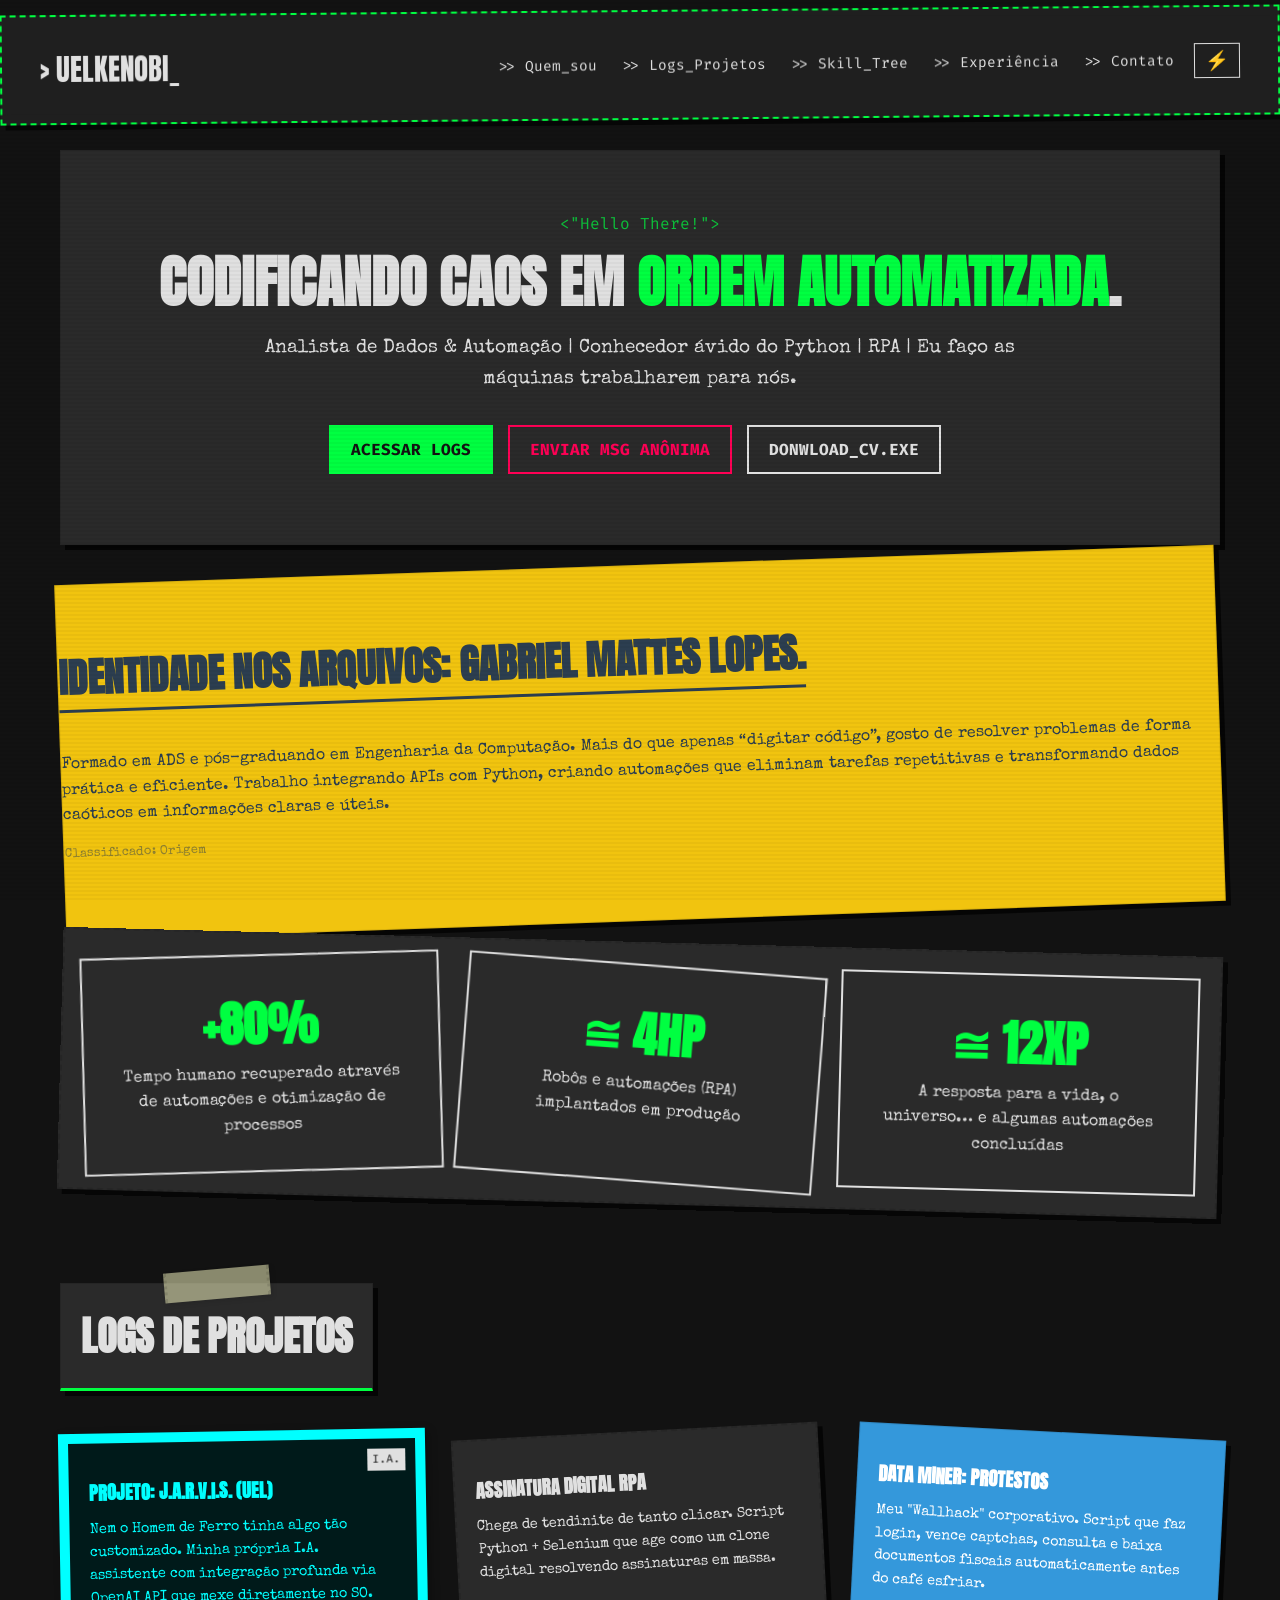
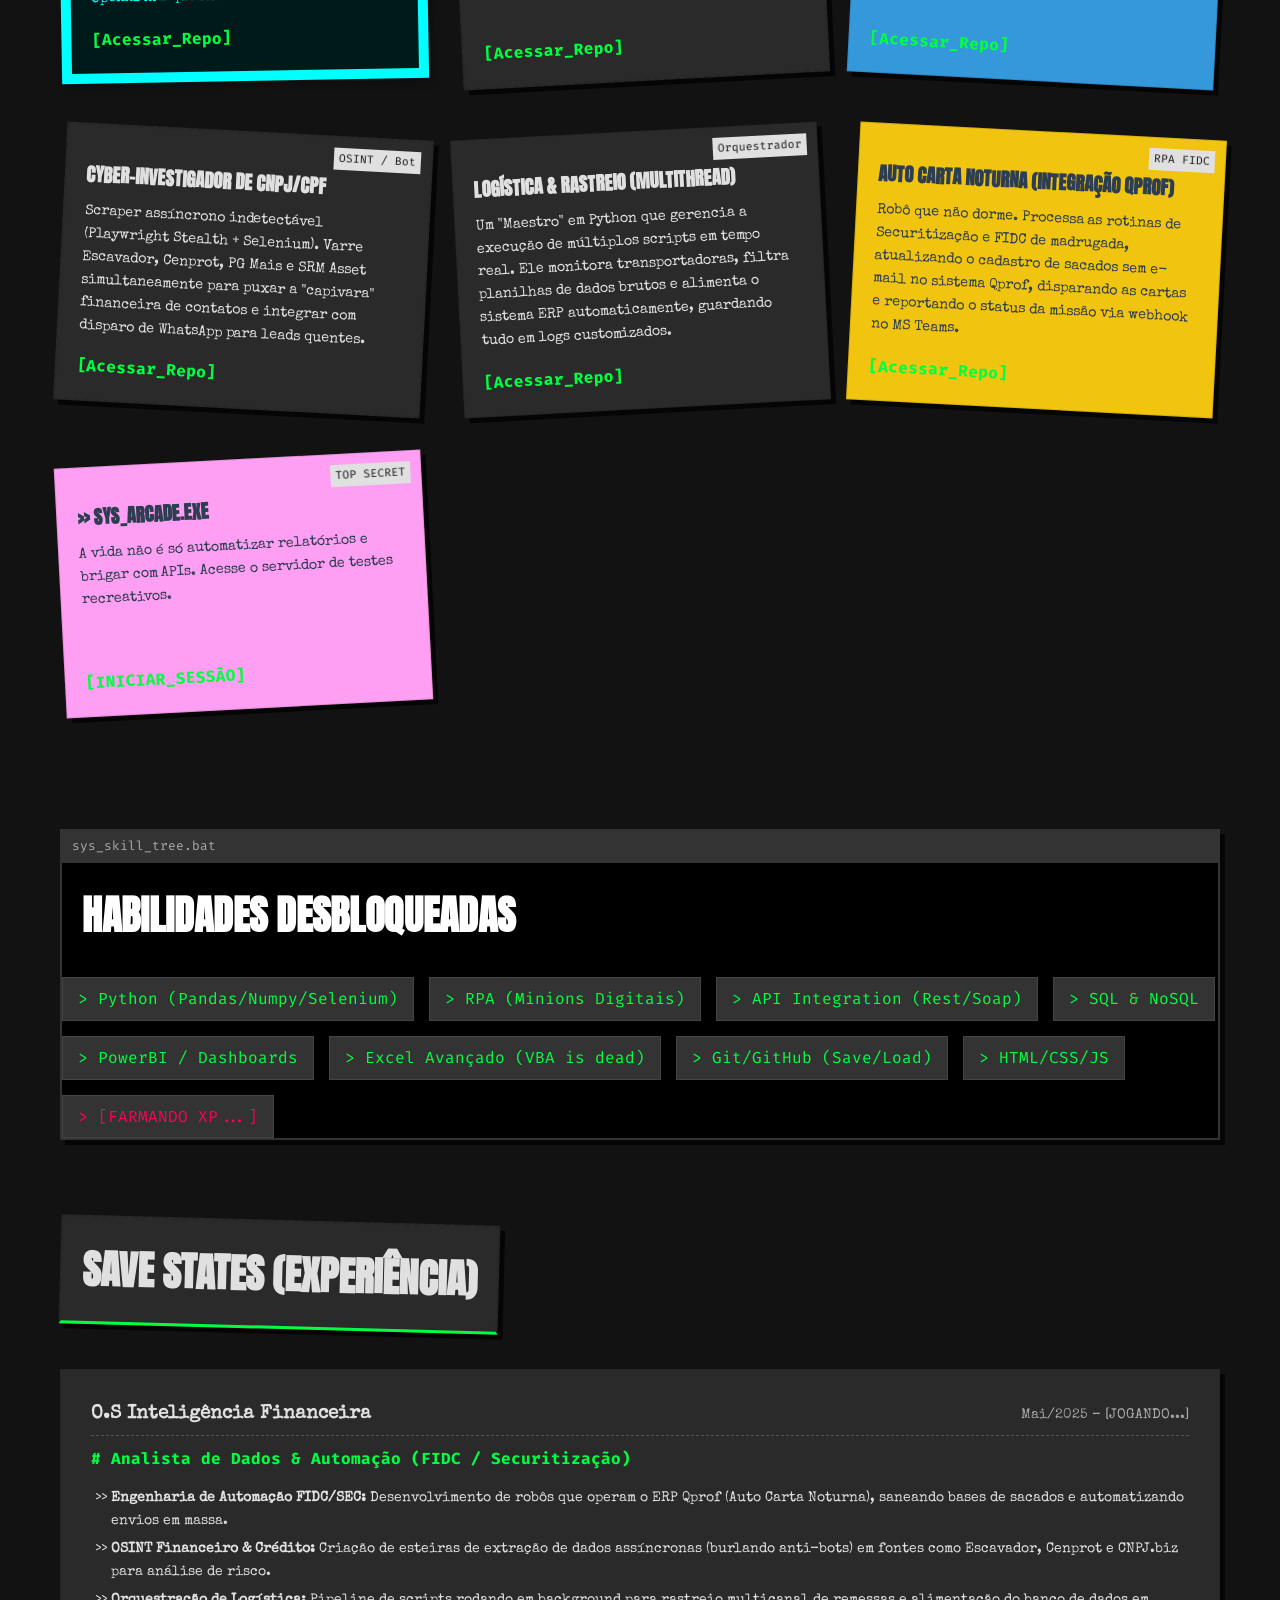
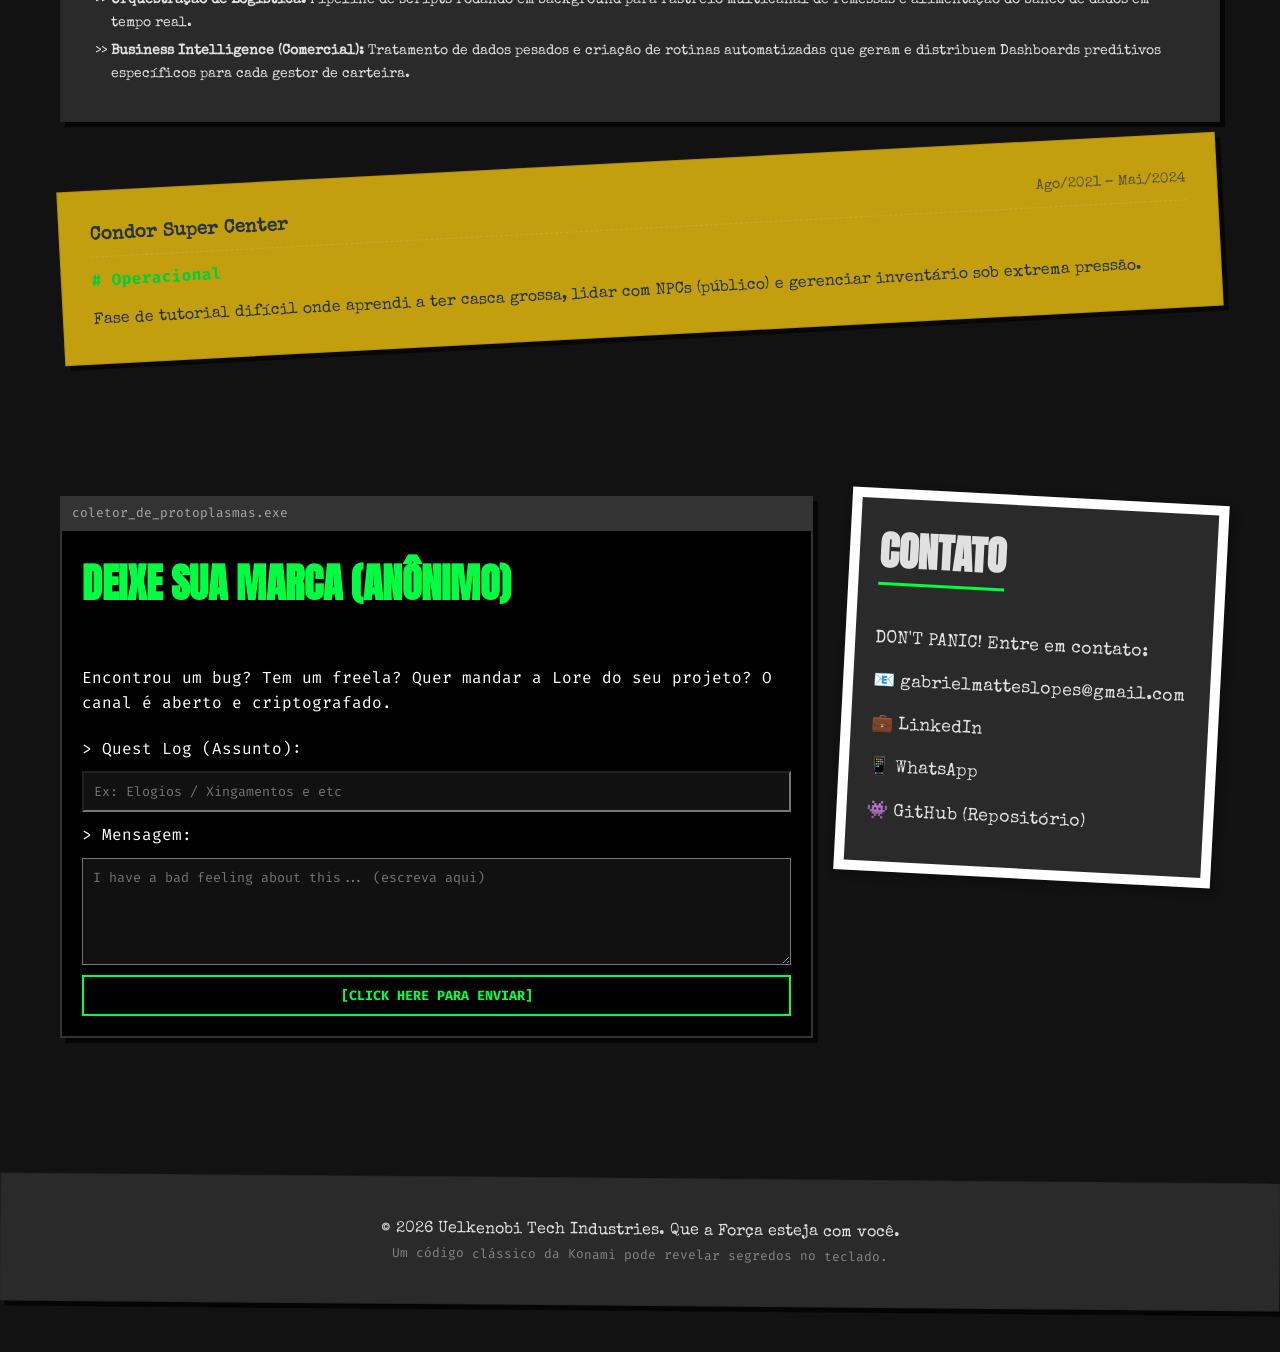
<file: index.html>
<!DOCTYPE html>
<html lang="pt-br">
<head>
    <meta charset="utf-8">
    <meta name="viewport" content="width=device-width, initial-scale=1.0">
    <title>Gabriel 'Uelkenobi' Lopes · [SISTEMA DE ARQUIVOS]</title>
    <meta name="description" content="RPA | Python | Data | Automação Nerd e Soluções Caóticas Eficientes">
    
    <link rel="preconnect" href="https://fonts.googleapis.com">
    <link rel="preconnect" href="https://fonts.gstatic.com" crossorigin>
    <link href="https://fonts.googleapis.com/css2?family=Anton&family=Fira+Code:wght@400;600&family=Special+Elite&display=swap" rel="stylesheet">
    
    <link rel="stylesheet" href="style.css">
</head>
<body class="noise-bg">

    <div class="scanlines"></div>

    <header class="header collage-item">
        <div class="container header-content">
            <a href="#top" class="logo glitch" data-text="> uelkenobi_">> uelkenobi_</a>
            <nav class="nav">
                <a href="#sobre" class="nav-link">>> Quem_sou</a>
                <a href="#projetos" class="nav-link">>> Logs_Projetos</a>
                <a href="#skills" class="nav-link">>> Skill_Tree</a>
                <a href="#experiencia" class="nav-link">>> Experiência</a>
                <a href="#contato" class="nav-link">>> Contato</a>
                <button id="theme-toggle" class="theme-btn" aria-label="Mudar Modo">⚡</button>
            </nav>
        </div>
    </header>

    <main id="top" class="main-grid container">

        <section class="hero collage-item torn-paper">
            <div class="hero-content">
                <p class="terminal-text"> &lt;"Hello There!"&gt; </p>
                <h1 class="main-title">Codificando Caos em <span class="highlight">Ordem Automatizada</span>.</h1>
                <p class="hero-subtitle"> Analista de Dados & Automação | Conhecedor ávido do Python | RPA | Eu faço as máquinas trabalharem para nós.</p>
                <div class="hero-buttons">
                    <a href="#projetos" class="btn btn-primary">Acessar Logs</a>
                    <a href="#anonimo" class="btn btn-secondary">Enviar Msg Anônima</a>
                    <a href="cv_gabriel_mattes_lopes.pdf" download class="btn btn-outline">Donwload_CV.exe</a>
                </div>
            </div>
        </section>

        <section id="sobre" class="section collage-item post-it">
            <h2 class="section-title">Identidade nos arquivos: Gabriel Mattes Lopes.</h2>
            <div class="text-card">
                <p>
                    Formado em ADS e pós-graduando em Engenharia da Computação. Mais do que apenas “digitar código”, gosto de resolver problemas de forma prática e eficiente. Trabalho integrando APIs com Python, criando automações que eliminam tarefas repetitivas e transformando dados caóticos em informações claras e úteis.
                </p>
                <p class="faint-text">Classificado: Origem</p>
            </div>
        </section>

        <section class="stats collage-item newspaper-snippet">
            <div class="stats-grid">
               <div class="stat-card tilt-left">
                    <h2>+80%</h2>
                    <p>Tempo humano recuperado através de automações e otimização de processos</p>
                </div>

                <div class="stat-card tilt-right">
                    <h2>≅ 4HP</h2>
                    <p>Robôs e automações (RPA) implantados em produção</p>
                </div>

                <div class="stat-card">
                    <h2>≅ 12XP</h2>
                    <p>A resposta para a vida, o universo… e algumas automações concluídas</p>
                </div>
            </div>
        </section>

        <section id="projetos" class="section projetos-section">
            <h2 class="section-title collage-item tape-effect">Logs de Projetos</h2>
            <div class="projects-grid">
                
                <div class="project-card collage-item photo-frame jarvis-card">
                    <span class="project-tag">I.A.</span>
                    <h3>Projeto: J.A.R.V.I.S. (uEL)</h3>
                    <p>Nem o Homem de Ferro tinha algo tão customizado. Minha própria I.A. assistente com integração profunda via OpenAI API que mexe diretamente no SO.</p>
                    <a href="https://github.com/Uelkenobi" target="_blank" class="link-btn">[Acessar_Repo]</a>
                </div>

                <div class="project-card collage-item newspaper-snippet tilt-left">
                    <h3>Assinatura Digital RPA</h3>
                    <p>Chega de tendinite de tanto clicar. Script Python + Selenium que age como um clone digital resolvendo assinaturas em massa.</p>
                    <a href="https://github.com/Uelkenobi" target="_blank" class="link-btn">[Acessar_Repo]</a>
                </div>
                
                <div class="project-card collage-item post-it-blue tilt-right">
                    <h3>Data Miner: Protestos</h3>
                    <p>Meu "Wallhack" corporativo. Script que faz login, vence captchas, consulta e baixa documentos fiscais automaticamente antes do café esfriar.</p>
                    <a href="https://github.com/Uelkenobi" target="_blank" class="link-btn">[Acessar_Repo]</a>
                </div>

                <div class="project-card collage-item newspaper-snippet tilt-right">
                    <span class="project-tag">OSINT / Bot</span>
                    <h3>Cyber-Investigador de CNPJ/CPF</h3>
                    <p>Scraper assíncrono indetectável (Playwright Stealth + Selenium). Varre Escavador, Cenprot, PG Mais e SRM Asset simultaneamente para puxar a "capivara" financeira de contatos e integrar com disparo de WhatsApp para leads quentes.</p>
                    <a href="https://github.com/Uelkenobi" target="_blank" class="link-btn">[Acessar_Repo]</a>
                </div>

                <div class="project-card collage-item cut-paper tilt-left">
                    <span class="project-tag">Orquestrador</span>
                    <h3>Logística & Rastreio (Multithread)</h3>
                    <p>Um "Maestro" em Python que gerencia a execução de múltiplos scripts em tempo real. Ele monitora transportadoras, filtra planilhas de dados brutos e alimenta o sistema ERP automaticamente, guardando tudo em logs customizados.</p>
                    <a href="https://github.com/Uelkenobi" target="_blank" class="link-btn">[Acessar_Repo]</a>
                </div>

                <div class="project-card collage-item post-it tilt-right">
                    <span class="project-tag">RPA FIDC</span>
                    <h3>Auto Carta Noturna (Integração Qprof)</h3>
                    <p>Robô que não dorme. Processa as rotinas de Securitização e FIDC de madrugada, atualizando o cadastro de sacados sem e-mail no sistema Qprof, disparando as cartas e reportando o status da missão via webhook no MS Teams.</p>
                    <a href="https://github.com/Uelkenobi" target="_blank" class="link-btn">[Acessar_Repo]</a>
                </div>

                <div class="project-card collage-item post-it tilt-left" style="background-color: #ff9ff3;">
                    <span class="project-tag">TOP SECRET</span>
                    <h3>>> sys_arcade.exe</h3>
                    <p>A vida não é só automatizar relatórios e brigar com APIs. Acesse o servidor de testes recreativos.</p>
                    <a href="arcade.html" class="link-btn">[INICIAR_SESSÃO]</a>
                </div>
            </div>
        </section>

        <section id="skills" class="section collage-item terminal-card">
            <div class="terminal-header">sys_skill_tree.bat</div>
            <h2 class="section-title">Habilidades Desbloqueadas</h2>
            <div class="skills-grid fira-code">
                <div class="skill-tag">> Python (Pandas/Numpy/Selenium)</div>
                <div class="skill-tag">> RPA (Minions Digitais)</div>
                <div class="skill-tag">> API Integration (Rest/Soap)</div>
                <div class="skill-tag">> SQL & NoSQL</div>
                <div class="skill-tag">> PowerBI / Dashboards</div>
                <div class="skill-tag">> Excel Avançado (VBA is dead)</div>
                <div class="skill-tag">> Git/GitHub (Save/Load)</div>
                <div class="skill-tag">> HTML/CSS/JS</div>
                <div class="skill-tag flash">> [FARMANDO XP...]</div>
            </div>
        </section>

        <section id="experiencia" class="section">
            <h2 class="section-title collage-item newspaper-snippet">Save States (Experiência)</h2>
            
            <div class="exp-item collage-item cut-paper">
                <div class="exp-header special-elite">
                    <h3>O.S Inteligência Financeira</h3>
                    <span class="exp-date">Mai/2025 – [JOGANDO...]</span>
                </div>
                <p class="exp-role fira-code"># Analista de Dados & Automação (FIDC / Securitização)</p>
                <ul class="special-elite">
                    <li><strong>Engenharia de Automação FIDC/SEC:</strong> Desenvolvimento de robôs que operam o ERP Qprof (Auto Carta Noturna), saneando bases de sacados e automatizando envios em massa.</li>
                    <li><strong>OSINT Financeiro & Crédito:</strong> Criação de esteiras de extração de dados assíncronas (burlando anti-bots) em fontes como Escavador, Cenprot e CNPJ.biz para análise de risco.</li>
                    <li><strong>Orquestração de Logística:</strong> Pipeline de scripts rodando em background para rastreio multicanal de remessas e alimentação do banco de dados em tempo real.</li>
                    <li><strong>Business Intelligence (Comercial):</strong> Tratamento de dados pesados e criação de rotinas automatizadas que geram e distribuem Dashboards preditivos específicos para cada gestor de carteira.</li>
                </ul>
            </div>

            <div class="exp-item collage-item post-it tilt-left" style="opacity: 0.8;">
                <div class="exp-header special-elite">
                    <h3>Condor Super Center</h3>
                    <span class="exp-date">Ago/2021 – Mai/2024</span>
                </div>
                <p class="exp-role fira-code"># Operacional</p>
                <p class="special-elite">Fase de tutorial difícil onde aprendi a ter casca grossa, lidar com NPCs (público) e gerenciar inventário sob extrema pressão.</p>
            </div>
        </section>

        <div class="contact-grid section" id="contato">
            
            <section id="anonimo" class="collage-item terminal-card message-system">
                <div class="terminal-header">coletor_de_protoplasmas.exe</div>
                <h2 class="section-title special-elite highlight">Deixe sua Marca (Anônimo)</h2>
                <p class="fira-code">Encontrou um bug? Tem um freela? Quer mandar a Lore do seu projeto? O canal é aberto e criptografado.</p>
                
                <form action="https://formspree.io/f/xzdovkpv" method="POST" class="anon-form fira-code">
                    <label for="msg_subject">> Quest Log (Assunto):</label>
                    <input type="text" name="subject" placeholder="Ex: Elogios / Xingamentos e etc" required>
                    
                    <label for="message">> Mensagem:</label>
                    <textarea name="message" rows="5" placeholder="I have a bad feeling about this... (escreva aqui)" required></textarea>
                    
                    <button type="submit" class="btn-terminal">[click HERE PARA ENVIAR]</button>
                </form>
            </section>

            <section class="collage-item photo-frame contact-normal tilt-right">
                <h2 class="section-title special-elite">Contato</h2>
                <div class="contact-links special-elite">
                    <p>DON'T PANIC! Entre em contato:</p>
                    <p>📧 <a href="mailto:gabrielmatteslopes@gmail.com">gabrielmatteslopes@gmail.com</a></p>
                    <p>💼 <a href="https://www.linkedin.com/in/gabriel-mattes-lopes-9ba547205" target="_blank">LinkedIn</a></p>
                    <p>📱 <a href="https://wa.me/5541984639788" target="_blank">WhatsApp</a></p>
                    <p>👾 <a href="https://github.com/Uelkenobi" target="_blank">GitHub (Repositório)</a></p>
                </div>
            </section>
        </div>

    </main>

    <footer class="footer collage-item torn-paper">
        <p class="special-elite">© <span id="year"></span> Uelkenobi Tech Industries. Que a Força esteja com você.</p>
        <p class="fira-code faint-text">Um código clássico da Konami pode revelar segredos no teclado.</p>
    </footer>

    <svg width="0" height="0">
        <filter id="torn">
            <feTurbulence type="fractalNoise" baseFrequency="0.015" numOctaves="2" stitchTiles="stitch"/>
            <feDisplacementMap in="SourceGraphic" scale="15"/>
        </filter>
    </svg>

    <script src="script.js"></script>
</body>
</html>
</file>
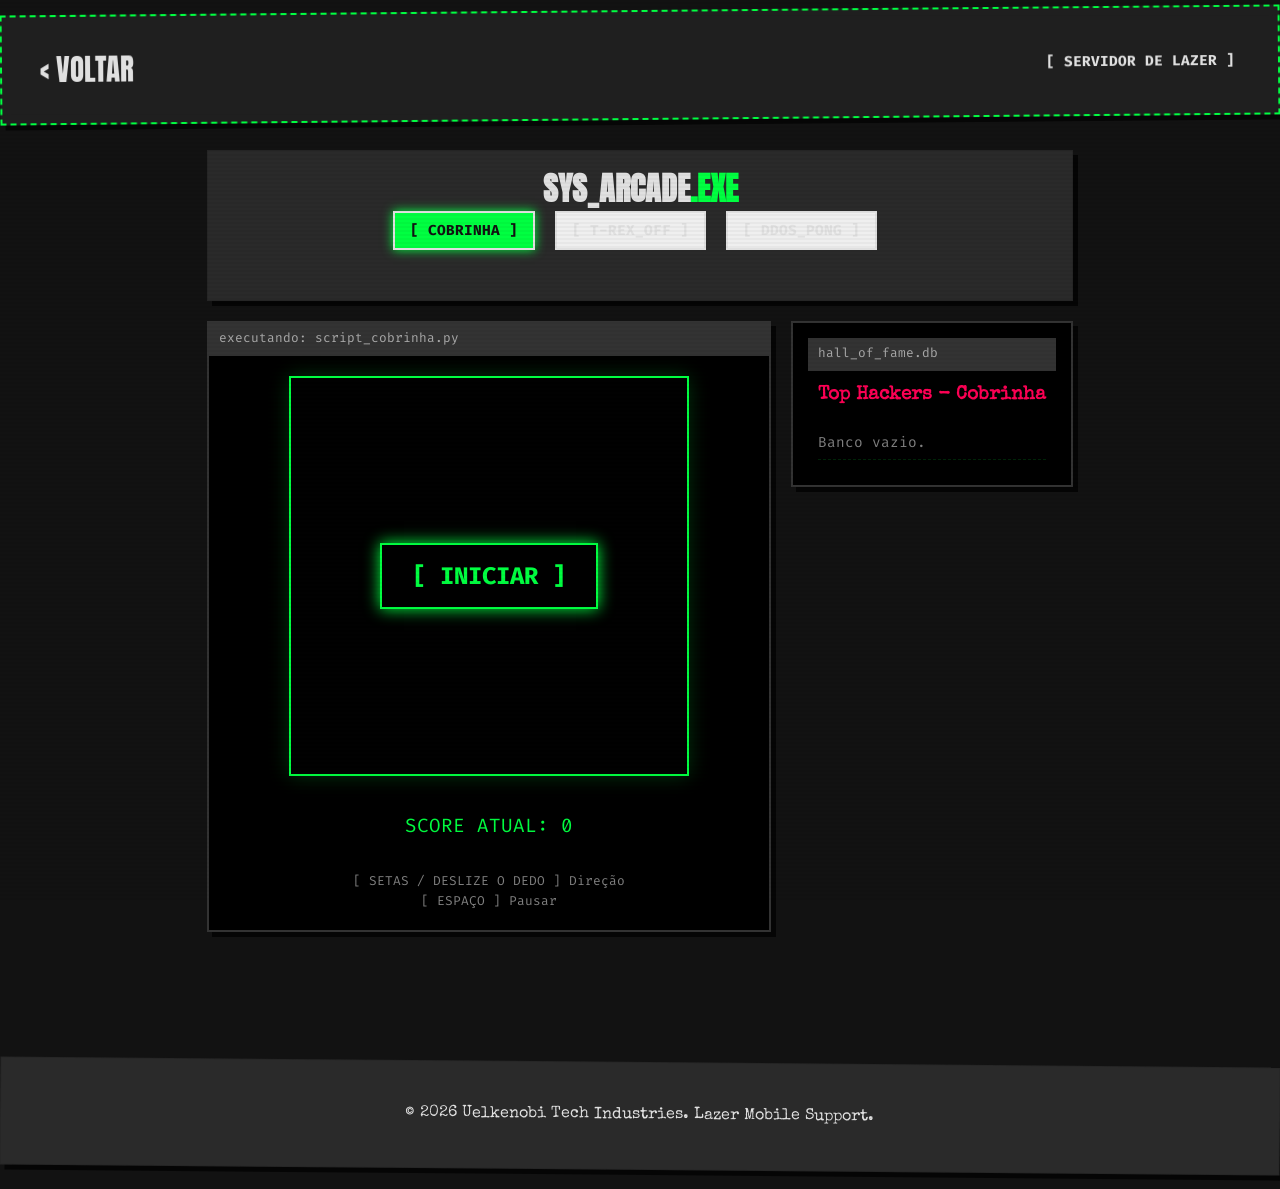
<file: arcade.html>
<!DOCTYPE html>
<html lang="pt-br">
<head>
    <meta charset="utf-8">
    <meta name="viewport" content="width=device-width, initial-scale=1.0, maximum-scale=1.0, user-scalable=no">
    <title>Arcade · Uelkenobi</title>
    
    <link rel="preconnect" href="https://fonts.googleapis.com">
    <link rel="preconnect" href="https://fonts.gstatic.com" crossorigin>
    <link href="https://fonts.googleapis.com/css2?family=Anton&family=Fira+Code:wght@400;600&family=Special+Elite&display=swap" rel="stylesheet">
    
    <link rel="stylesheet" href="style.css">
    
    <style>
        body { display: flex; flex-direction: column; min-height: 100vh; overflow-x: hidden; }
        
        /* MODO FOCO TOTAL */
        body.game-active, body.game-active * { cursor: default !important; }
        body.game-active canvas, body.game-active .canvas-container, body.game-active #startOverlay { cursor: none !important; touch-action: none; }
        body.game-active .collage-item:hover { transform: none !important; box-shadow: var(--shadow) !important; border-color: rgba(0,0,0,0.1) !important; }
        body.game-active .glitch::before, body.game-active .glitch::after { animation: none !important; opacity: 0 !important; }
        body.game-active #startOverlay *, body.game-active #saveScoreDiv *, body.game-active .game-menu * { cursor: crosshair !important; }

        .arcade-layout {
            display: grid;
            grid-template-columns: 2fr 1fr;
            gap: 20px;
            max-width: 900px;
            margin: 0 auto;
            align-items: start;
        }
        
        .canvas-container {
            position: relative;
            width: 100%;
            max-width: 400px;
            aspect-ratio: 1/1;
            margin: 0 auto;
            overflow: hidden;
            border: 2px solid var(--acc-color);
            background-color: #050505;
            box-shadow: 0 0 20px rgba(0, 255, 65, 0.2);
            box-sizing: border-box;
        }

        #gameCanvas {
            width: 100%;
            height: 100%;
            display: block;
        }

        #startOverlay {
            position: absolute;
            top: 0; left: 0; width: 100%; height: 100%;
            background: rgba(0, 0, 0, 0.85);
            display: flex;
            flex-direction: column;
            justify-content: center;
            align-items: center;
            z-index: 10;
        }

        #startBtn {
            font-size: 1.5rem;
            padding: 15px 30px;
            background: #000;
            box-shadow: 0 0 15px var(--acc-color);
        }

        .game-menu { display: flex; gap: 10px; justify-content: center; margin-bottom: 20px; flex-wrap: wrap;}
        .game-btn { font-size: 0.9rem; padding: 8px 15px; }
        .game-btn.active { background-color: var(--acc-color); color: var(--bg-color); box-shadow: 0 0 10px var(--acc-color);}

        .leaderboard-card { padding: 15px !important; }
        .score-list { list-style: none; margin-left: 0; padding: 0; margin-top: 15px;}
        .score-list li { 
            display: flex; justify-content: space-between; 
            border-bottom: 1px dashed rgba(0, 255, 65, 0.3); 
            padding: 5px 0; font-size: 0.9rem;
        }
        .nick-input-group { display: flex; gap: 5px; margin-top: 15px;}
        .nick-input-group input { flex-grow: 1; padding: 5px; background: #000; border: 1px solid var(--acc-color); color: var(--acc-color); font-family: var(--font-mono); text-transform: uppercase;}
        
        @media (max-width: 768px) {
            .arcade-layout { grid-template-columns: 1fr; }
        }
    </style>
</head>
<body class="noise-bg" data-theme="dark">

    <div class="scanlines"></div>

    <header class="header collage-item">
        <div class="container header-content">
            <a href="index.html" class="logo glitch" data-text="< voltar">< voltar</a>
            <nav class="nav">
                <span class="nav-link special-elite highlight">[ SERVIDOR DE LAZER ]</span>
            </nav>
        </div>
    </header>

    <main class="container" style="padding-bottom: 50px;">
        
        <section class="collage-item cut-paper" style="text-align: center; margin-top: 20px; margin-bottom: 20px;">
            <h1 class="main-title" style="font-size: 2rem; margin-bottom: 5px;">sys_arcade<span class="highlight">.exe</span></h1>
            
            <div class="game-menu fira-code">
                <button class="btn btn-outline game-btn active" onclick="changeGame('snake')">[ Cobrinha ]</button>
                <button class="btn btn-outline game-btn" onclick="changeGame('dino')">[ T-Rex_Off ]</button>
                <button class="btn btn-outline game-btn" onclick="changeGame('pong')">[ DDoS_Pong ]</button>
            </div>
        </section>

        <div class="arcade-layout">
            <section class="collage-item terminal-card">
                <div class="terminal-header" id="gameTitle">executando: script_cobrinha.py</div>
                <div style="padding: 20px; text-align: center;">
                    
                    <div class="canvas-container">
                        <canvas id="gameCanvas" width="400" height="400"></canvas>
                        
                        <div id="startOverlay">
                            <button id="startBtn" class="btn-terminal">[ INICIAR ]</button>
                        </div>
                    </div>

                    <p class="fira-code" style="margin-top: 15px; font-size: 1.2rem; color: var(--acc-color);">
                        SCORE ATUAL: <span id="currentScore">0</span>
                    </p>
                    <div id="controlsText" class="fira-code faint-text" style="margin-top: 10px; font-size: 0.8rem; line-height: 1.5;">
                        [ SETAS / DESLIZE O DEDO ] Direção<br>[ ESPAÇO ] Pausar
                    </div>
                </div>
            </section>

            <section class="collage-item terminal-card leaderboard-card">
                <div class="terminal-header">hall_of_fame.db</div>
                <div style="padding: 10px;">
                    <h3 class="special-elite" style="color: var(--acc-hover); margin-bottom: 10px;">Top Hackers - <span id="rankTitle">Cobrinha</span></h3>
                    
                    <ul class="score-list fira-code" id="scoreList"></ul>

                    <div id="saveScoreDiv" style="display: none; margin-top: 20px; border-top: 1px dashed #333; padding-top: 15px;">
                        <p class="fira-code" style="font-size: 0.8rem; color: var(--acc-color);">Novo Recorde! Salve seu Nick:</p>
                        <div class="nick-input-group">
                            <input type="text" id="playerNick" maxlength="3" placeholder="Ex: UEL">
                            <button class="btn-terminal" onclick="saveScore()" style="padding: 5px;">[SALVAR]</button>
                        </div>
                    </div>
                </div>
            </section>
        </div>
    </main>

    <footer class="footer collage-item torn-paper">
        <p class="special-elite">© <span id="year"></span> Uelkenobi Tech Industries. Lazer Mobile Support.</p>
    </footer>

    <svg width="0" height="0">
        <filter id="torn">
            <feTurbulence type="fractalNoise" baseFrequency="0.015" numOctaves="2" stitchTiles="stitch"/>
            <feDisplacementMap in="SourceGraphic" scale="15"/>
        </filter>
    </svg>

    <script>
        document.getElementById('year').textContent = new Date().getFullYear();

        // Variáveis Globais
        const canvas = document.getElementById('gameCanvas');
        const ctx = canvas.getContext('2d');
        const scoreElement = document.getElementById('currentScore');
        
        let currentGame = 'snake';
        let gameState = 'waiting'; 
        let gameLoop;
        let score = 0;
        let frames = 0;

        const colorAcc = '#00ff41'; 
        const colorHover = '#ff0055'; 

        // --- SISTEMA DE LEADERBOARD ---
        let finalScoreToSave = 0;

        function getDB() {
            let db = JSON.parse(localStorage.getItem('uelkenobi_arcade')) || {};
            if(!db.snake) db.snake = []; if(!db.dino) db.dino = []; if(!db.pong) db.pong = [];
            return db;
        }

        function loadLeaderboard() {
            let db = getDB();
            const list = document.getElementById('scoreList');
            list.innerHTML = '';
            let scores = db[currentGame];
            if (scores.length === 0) { list.innerHTML = '<li class="faint-text">Banco vazio.</li>'; return; }
            scores.forEach((entry, i) => { list.innerHTML += `<li><span>#${i+1} ${entry.nick}</span> <span>${entry.score} pts</span></li>`; });
        }

        function checkHighScore() {
            let db = getDB();
            let scores = db[currentGame];
            if (score > 0 && (scores.length < 5 || score > scores[scores.length - 1].score)) {
                finalScoreToSave = score;
                document.getElementById('saveScoreDiv').style.display = 'block';
                document.getElementById('playerNick').focus();
            }
        }

        function saveScore() {
            let nick = document.getElementById('playerNick').value.toUpperCase() || 'ANM';
            let db = getDB();
            db[currentGame].push({ nick: nick, score: finalScoreToSave });
            db[currentGame].sort((a, b) => b.score - a.score);
            db[currentGame] = db[currentGame].slice(0, 5); 
            localStorage.setItem('uelkenobi_arcade', JSON.stringify(db));
            document.getElementById('saveScoreDiv').style.display = 'none';
            document.getElementById('playerNick').value = '';
            loadLeaderboard();
        }

        function lockPage() { document.body.classList.add('game-active'); }
        function unlockPage() { document.body.classList.remove('game-active'); }

        document.getElementById('startBtn').addEventListener('click', () => {
            document.getElementById('startOverlay').style.display = 'none';
            document.getElementById('startBtn').blur(); 
            lockPage(); 
            startGame();
        });

        function changeGame(game) {
            currentGame = game;
            gameState = 'waiting';
            cancelAnimationFrame(gameLoop);
            scoreElement.textContent = '0';
            unlockPage();

            document.getElementById('startOverlay').style.display = 'flex';
            document.getElementById('startBtn').textContent = '[ INICIAR ]';
            document.getElementById('saveScoreDiv').style.display = 'none';

            document.querySelectorAll('.game-btn').forEach(btn => btn.classList.remove('active'));
            event.target.classList.add('active');

            const titles = {
                'snake': { title: 'executando: script_cobrinha.py', rank: 'Cobrinha', ctrl: '[ SETAS / DESLIZE ] Direção<br>[ ESPAÇO ] Pausar' },
                'dino': { title: 'executando: t-rex_offline.exe', rank: 'T-Rex Runner', ctrl: '[ TOQUE / MOUSE / ESPAÇO ] Pular' },
                'pong': { title: 'executando: ddos_deflect.sh', rank: 'DDoS Deflect', ctrl: '[ DESLIZE / MOUSE ] Mover<br>Rebata os pacotes!' }
            };
            
            document.getElementById('gameTitle').textContent = titles[game].title;
            document.getElementById('rankTitle').textContent = titles[game].rank;
            document.getElementById('controlsText').innerHTML = titles[game].ctrl;

            drawCanvas(); 
            loadLeaderboard();
        }

        function startGame() {
            gameState = 'playing';
            score = 0;
            scoreElement.textContent = '0';
            document.getElementById('saveScoreDiv').style.display = 'none';
            
            if(currentGame === 'snake') initSnake();
            if(currentGame === 'dino') initDino();
            if(currentGame === 'pong') initPong();
        }

        // --- 1. SNAKE ---
        let snake, food, dx, dy, changingDirection;
        function initSnake() {
            snake = [{x: 200, y: 200}, {x: 180, y: 200}];
            dx = 20; dy = 0; changingDirection = false;
            spawnFood(); frames = 0;
            gameLoop = requestAnimationFrame(updateSnake);
        }
        function spawnFood() {
            food = { x: Math.floor(Math.random() * 20) * 20, y: Math.floor(Math.random() * 20) * 20 };
        }
        function updateSnake() {
            if (gameState !== 'playing') return;
            frames++;
            if (frames < 12) { gameLoop = requestAnimationFrame(updateSnake); return; } 
            frames = 0;
            changingDirection = false; 

            let head = {x: snake[0].x + dx, y: snake[0].y + dy};
            snake.unshift(head);

            if (head.x === food.x && head.y === food.y) {
                score += 10; scoreElement.textContent = score; spawnFood();
            } else { snake.pop(); }

            if (head.x < 0 || head.x >= 400 || head.y < 0 || head.y >= 400) triggerGameOver();
            for (let i = 1; i < snake.length; i++) {
                if (head.x === snake[i].x && head.y === snake[i].y) triggerGameOver();
            }

            drawCanvas();
            ctx.fillStyle = colorHover; ctx.fillRect(food.x, food.y, 20, 20); 
            ctx.fillStyle = colorAcc; snake.forEach(p => { ctx.fillRect(p.x, p.y, 19, 19); }); 
            if(gameState === 'playing') gameLoop = requestAnimationFrame(updateSnake);
        }

        // --- 2. DINO (MODO RELAX) ---
        let dino, obstacles; const groundY = 320;
        function initDino() {
            // Gravidade e pulo ajustados para ser mais flutuante
            dino = {x: 40, y: groundY - 40, w: 20, h: 40, vy: 0, jump: -10, gravity: 0.6, grounded: true};
            obstacles = []; frames = 0;
            gameLoop = requestAnimationFrame(updateDino);
        }
        function updateDino() {
            if (gameState !== 'playing') return;
            frames++;
            dino.vy += dino.gravity; dino.y += dino.vy;
            if (dino.y + dino.h >= groundY) { dino.y = groundY - dino.h; dino.vy = 0; dino.grounded = true; }

            // Spawna menos frequentemente (de 80 para 120)
            if (frames % 120 === 0) {
                let obsHeight = Math.random() > 0.5 ? 20 : 40; 
                obstacles.push({x: 400, y: groundY - obsHeight, w: 20, h: obsHeight, passed: false});
            }
            drawCanvas();
            ctx.beginPath(); ctx.moveTo(0, groundY); ctx.lineTo(400, groundY);
            ctx.strokeStyle = '#333'; ctx.lineWidth = 2; ctx.stroke();
            ctx.fillStyle = colorAcc; ctx.fillRect(dino.x, dino.y, dino.w, dino.h);
            ctx.fillStyle = colorHover;
            obstacles.forEach(obs => {
                // Obstáculo bem mais lento (de 4 para 2.5)
                obs.x -= 2.5; 
                ctx.fillRect(obs.x, obs.y, obs.w, obs.h);
                if (dino.x < obs.x + obs.w && dino.x + dino.w > obs.x && dino.y < obs.y + obs.h && dino.y + dino.h > obs.y) triggerGameOver();
                if (obs.x + obs.w < dino.x && !obs.passed) { obs.passed = true; score += 10; scoreElement.textContent = score; }
            });
            if (obstacles.length > 0 && obstacles[0].x < -50) obstacles.shift();
            if(gameState === 'playing') gameLoop = requestAnimationFrame(updateDino);
        }

        // --- 3. PONG (MODO RELAX) ---
        let ball, player, ai;
        function initPong() {
            // Bola e AI muito mais lentas
            ball = {x: 200, y: 200, vx: 2.5, vy: 2.5, size: 10};
            player = {y: 150, width: 10, height: 80};
            ai = {y: 150, width: 10, height: 80, vy: 2.2}; 
            gameLoop = requestAnimationFrame(updatePong);
        }
        function updatePong() {
            if (gameState !== 'playing') return;
            ball.x += ball.vx; ball.y += ball.vy;

            let targetY = ball.y - ai.height/2;
            if (ai.y < targetY - 5) ai.y += ai.vy;
            if (ai.y > targetY + 5) ai.y -= ai.vy;
            if (ai.y < 0) ai.y = 0; if (ai.y > 400 - ai.height) ai.y = 400 - ai.height;

            if (ball.y < 0 || ball.y + ball.size > 400) ball.vy *= -1;

            if (ball.x < 20 && ball.y > player.y && ball.y < player.y + player.height) {
                // Aceleração quase imperceptível (de -1.05 para -1.02)
                ball.vx *= -1.02; ball.x = 20; score += 15; scoreElement.textContent = score;
            }
            if (ball.x + ball.size > 380 && ball.y > ai.y && ball.y < ai.y + ai.height) {
                ball.vx *= -1; ball.x = 380 - ball.size;
            }
            if (ball.x < 0) triggerGameOver();

            drawCanvas();
            ctx.fillStyle = colorAcc; ctx.fillRect(10, player.y, player.width, player.height);
            ctx.fillStyle = '#333'; ctx.fillRect(380, ai.y, ai.width, ai.height);
            ctx.fillStyle = colorHover; ctx.fillRect(ball.x, ball.y, ball.size, ball.size);
            
            ctx.beginPath(); ctx.setLineDash([5, 15]); ctx.moveTo(200, 0); ctx.lineTo(200, 400);
            ctx.strokeStyle = '#333'; ctx.stroke(); ctx.setLineDash([]);
            if(gameState === 'playing') gameLoop = requestAnimationFrame(updatePong);
        }

        function drawCanvas() {
            ctx.clearRect(0, 0, canvas.width, canvas.height);
            ctx.fillStyle = '#050505';
            ctx.fillRect(0, 0, canvas.width, canvas.height);
        }

        function triggerGameOver() {
            gameState = 'gameover'; unlockPage();
            ctx.fillStyle = 'rgba(0,0,0,0.8)'; ctx.fillRect(0, 0, canvas.width, canvas.height);
            ctx.fillStyle = colorHover; ctx.font = 'bold 30px "Fira Code"'; ctx.textAlign = 'center'; ctx.fillText('FATAL ERROR', 200, 150);
            
            const overlay = document.getElementById('startOverlay');
            overlay.style.display = 'flex';
            document.getElementById('startBtn').textContent = '[ REINICIAR ]';
            checkHighScore();
        }

        // --- INPUTS: TECLADO ---
        document.addEventListener('keydown', (e) => {
            if(['Space', 'ArrowUp', 'ArrowDown', 'ArrowLeft', 'ArrowRight'].includes(e.code) && document.activeElement.id !== 'playerNick') e.preventDefault(); 
            
            if (currentGame === 'dino' && gameState === 'playing' && (e.code === 'Space' || e.code === 'ArrowUp') && dino.grounded) {
                dino.vy = dino.jump; dino.grounded = false;
            }

            if (e.code === 'Space' && document.activeElement.id !== 'playerNick') {
                if (gameState === 'playing' && currentGame === 'snake') {
                    gameState = 'paused'; unlockPage();
                    ctx.fillStyle = 'rgba(0, 0, 0, 0.5)'; ctx.fillRect(0, 0, canvas.width, canvas.height);
                    ctx.fillStyle = colorAcc; ctx.font = '20px "Fira Code"'; ctx.textAlign = 'center'; ctx.fillText('PAUSADO', 200, 200);
                } else if (gameState === 'paused') { gameState = 'playing'; lockPage(); if(currentGame === 'snake') updateSnake(); }
            }

            if (currentGame === 'snake' && gameState === 'playing' && !changingDirection) {
                const goingUp = dy === -20, goingDown = dy === 20, goingRight = dx === 20, goingLeft = dx === -20;
                if (e.code === 'ArrowLeft' && !goingRight) { dx = -20; dy = 0; changingDirection = true; }
                if (e.code === 'ArrowUp' && !goingDown) { dx = 0; dy = -20; changingDirection = true;}
                if (e.code === 'ArrowRight' && !goingLeft) { dx = 20; dy = 0; changingDirection = true;}
                if (e.code === 'ArrowDown' && !goingUp) { dx = 0; dy = 20; changingDirection = true;}
            }
        });

        // --- INPUTS: MOUSE E TOUCH ---
        function movePaddle(clientY) {
            if(currentGame !== 'pong' || gameState !== 'playing') return;
            const rect = canvas.getBoundingClientRect();
            const scaleY = canvas.height / rect.height; 
            player.y = (clientY - rect.top) * scaleY - player.height / 2;
            if (player.y < 0) player.y = 0;
            if (player.y > 400 - player.height) player.y = 400 - player.height;
        }

        canvas.addEventListener('mousemove', (e) => { movePaddle(e.clientY); });
        
        canvas.addEventListener('mousedown', (e) => {
            if (e.button === 0 && currentGame === 'dino' && gameState === 'playing' && dino.grounded) {
                dino.vy = dino.jump; dino.grounded = false;
            }
        });

        let touchStartX = 0; let touchStartY = 0;
        
        canvas.addEventListener('touchstart', (e) => {
            if(gameState !== 'playing') return;
            touchStartX = e.changedTouches[0].screenX; touchStartY = e.changedTouches[0].screenY;
            if (currentGame === 'dino' && dino.grounded) { dino.vy = dino.jump; dino.grounded = false; e.preventDefault(); }
        }, {passive: false});

        canvas.addEventListener('touchmove', (e) => {
            if(gameState !== 'playing') return;
            e.preventDefault(); 
            if(currentGame === 'pong') movePaddle(e.touches[0].clientY);
        }, {passive: false});

        canvas.addEventListener('touchend', (e) => {
            if(currentGame !== 'snake' || gameState !== 'playing' || changingDirection) return;
            let touchEndX = e.changedTouches[0].screenX; let touchEndY = e.changedTouches[0].screenY;
            let dxTouch = touchEndX - touchStartX; let dyTouch = touchEndY - touchStartY;
            
            if(Math.abs(dxTouch) > Math.abs(dyTouch)) { 
                if(dxTouch > 30 && dx !== -20) { dx = 20; dy = 0; changingDirection = true; }
                else if(dxTouch < -30 && dx !== 20) { dx = -20; dy = 0; changingDirection = true; }
            } else { 
                if(dyTouch > 30 && dy !== -20) { dx = 0; dy = 20; changingDirection = true; }
                else if(dyTouch < -30 && dy !== 20) { dx = 0; dy = -20; changingDirection = true; }
            }
        });

        drawCanvas(); loadLeaderboard();
    </script>
</body>
</html>
</file>
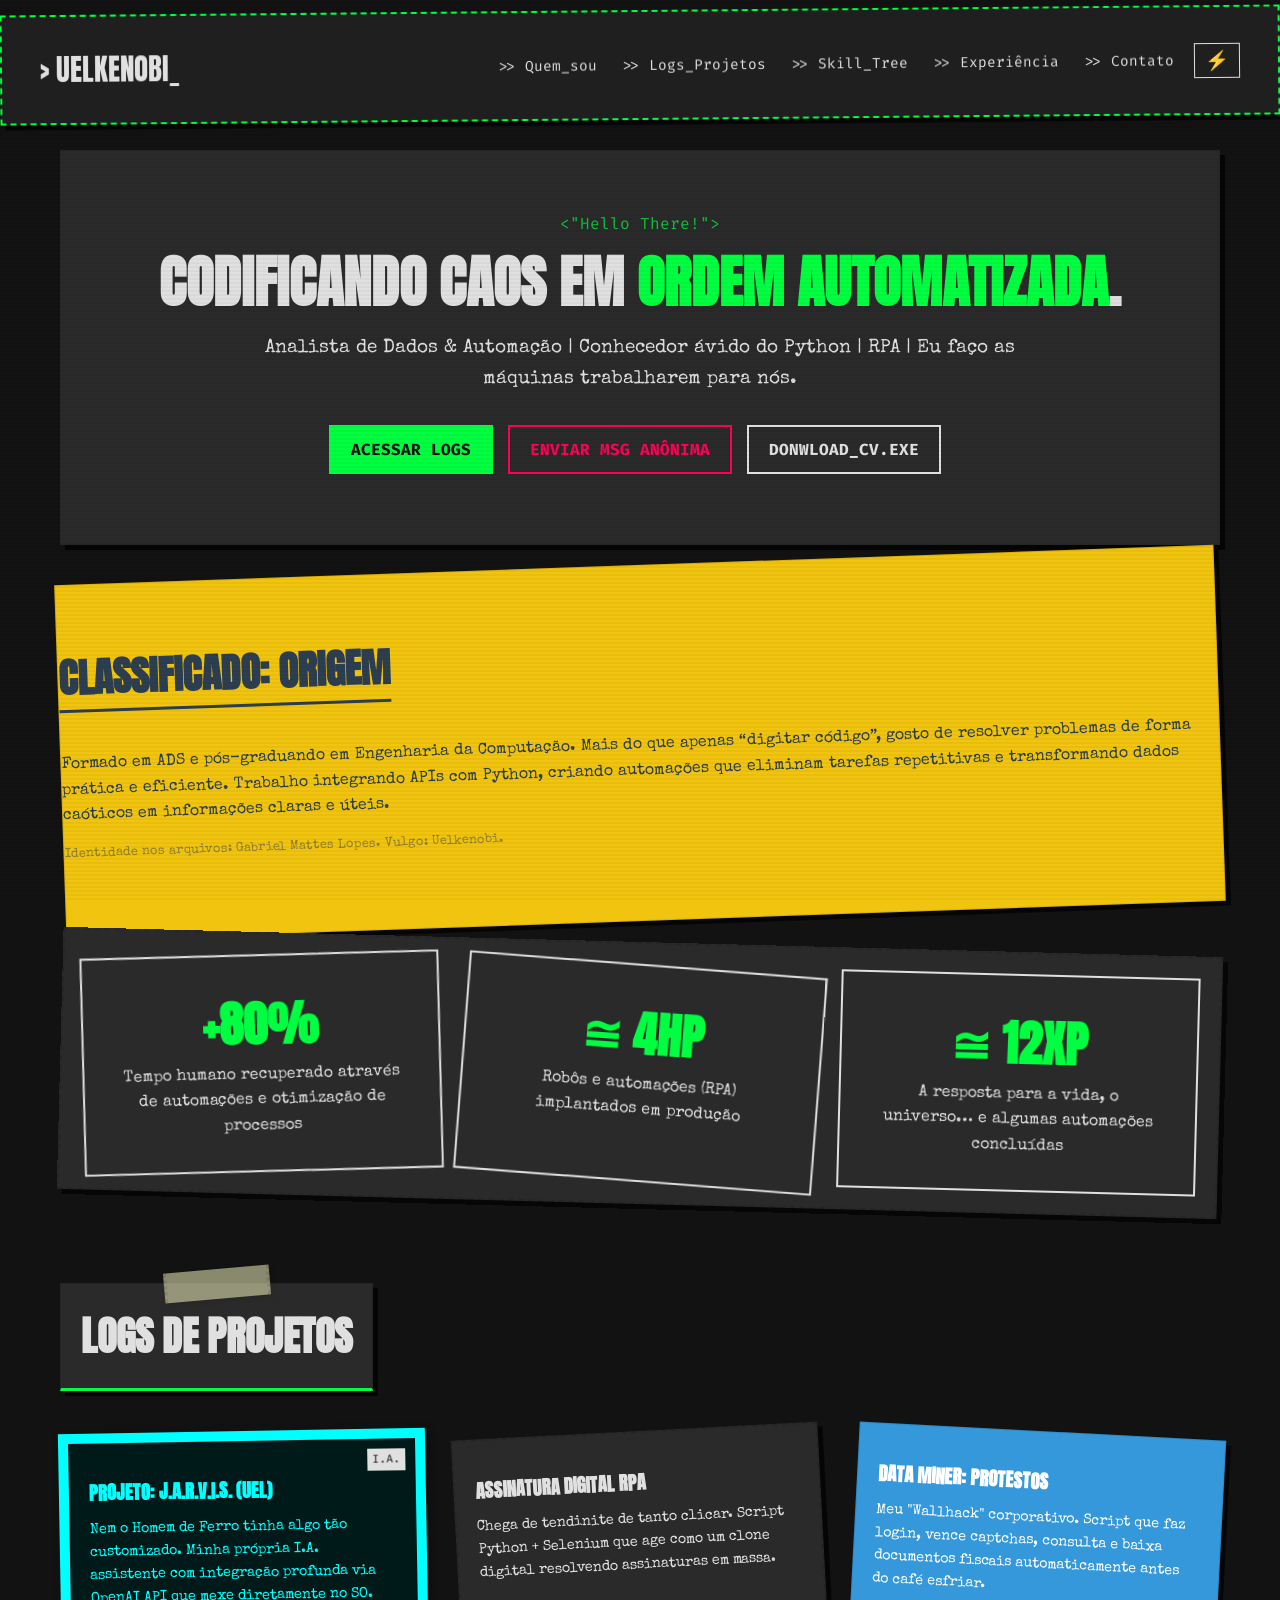
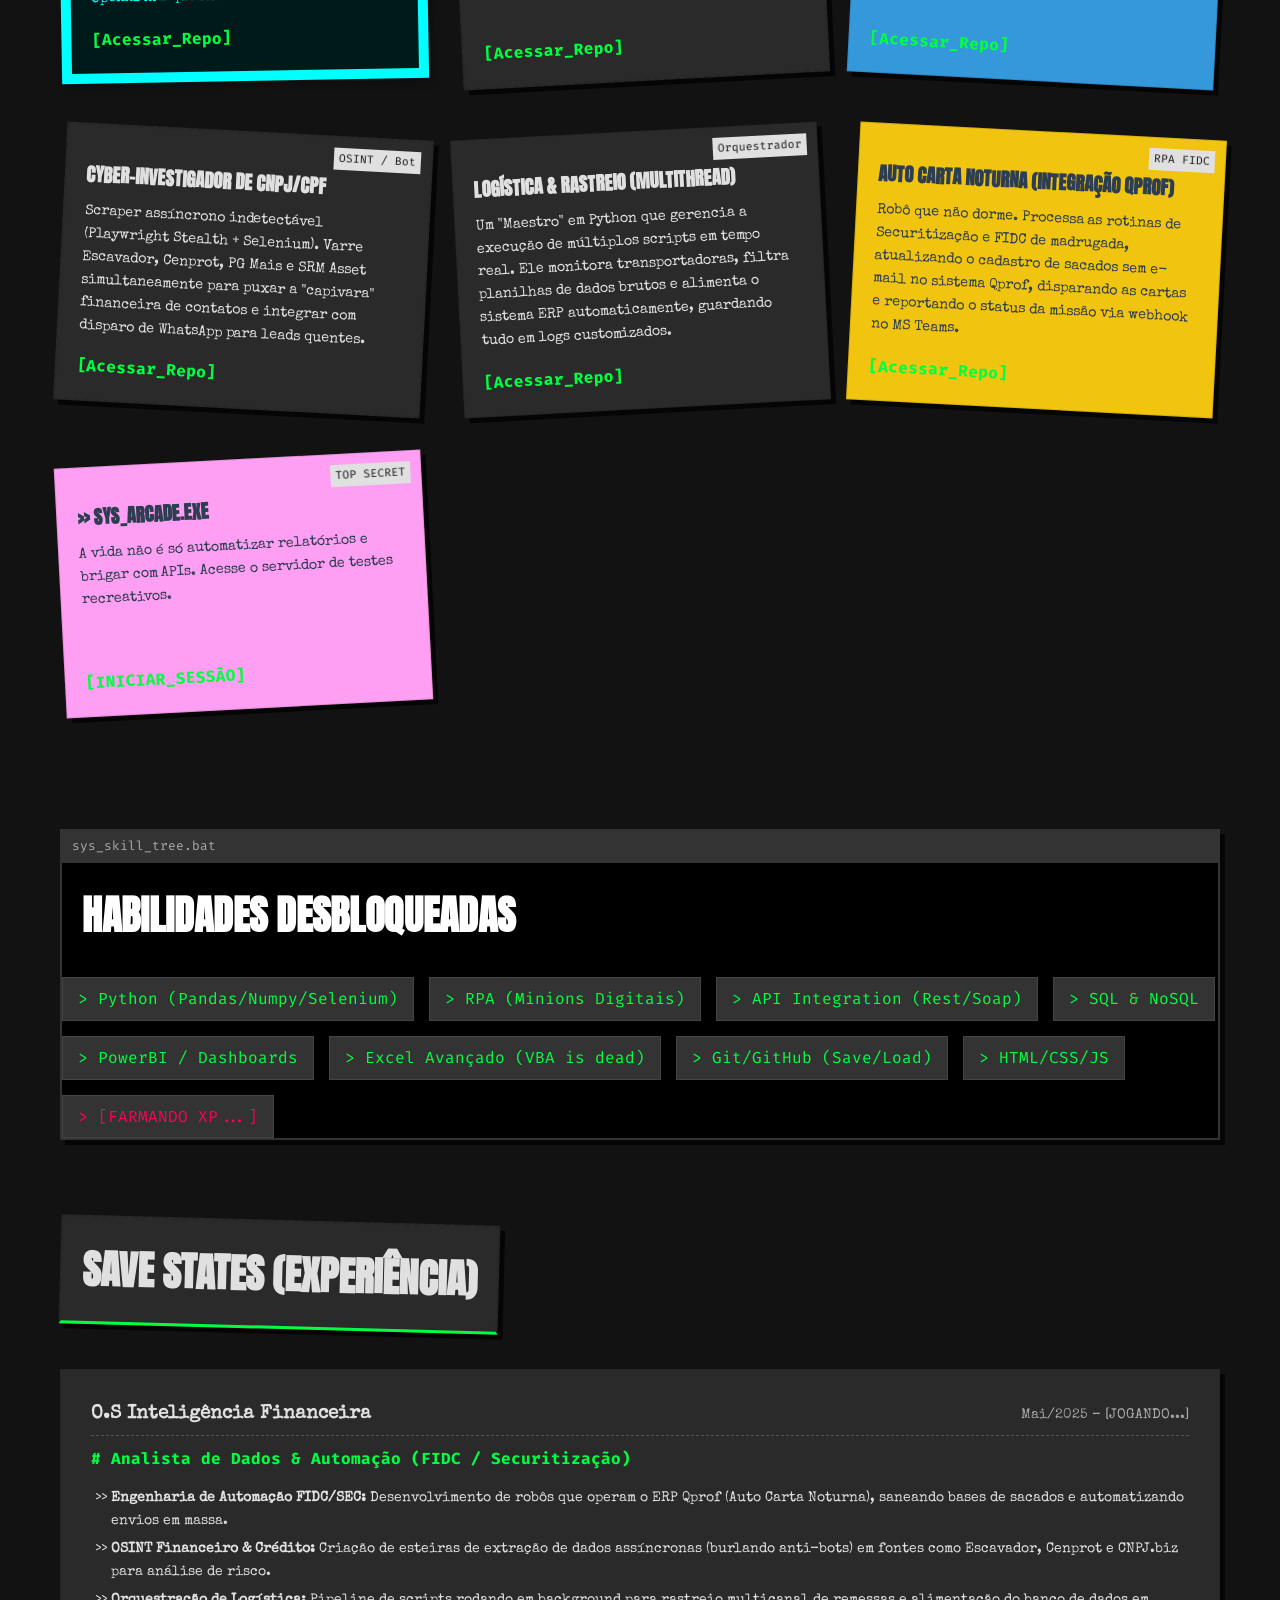
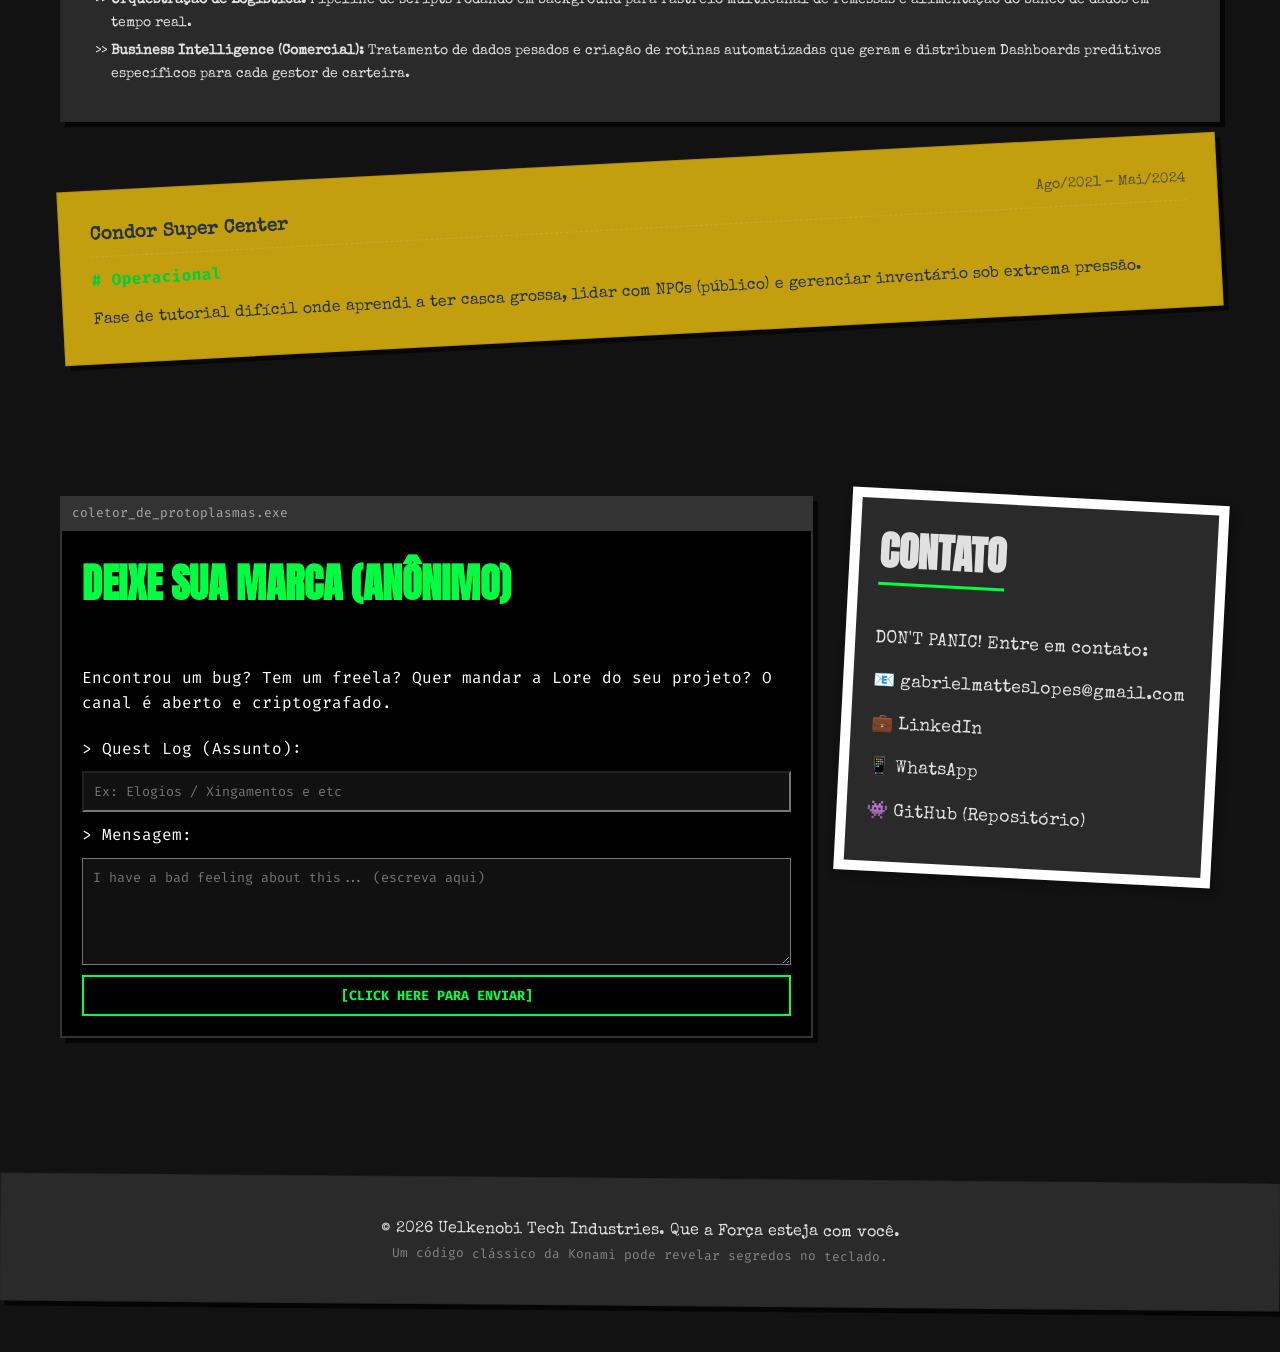
<file: oq_nóis_vê.html>
<!DOCTYPE html>
<html lang="pt-br">
<head>
    <meta charset="utf-8">
    <meta name="viewport" content="width=device-width, initial-scale=1.0">
    <title>Gabriel 'Uelkenobi' Mattes · [SISTEMA DE ARQUIVOS]</title>
    <meta name="description" content="RPA | Python | Data | Automação Nerd e Soluções Caóticas Eficientes">
    
    <link rel="preconnect" href="https://fonts.googleapis.com">
    <link rel="preconnect" href="https://fonts.gstatic.com" crossorigin>
    <link href="https://fonts.googleapis.com/css2?family=Anton&family=Fira+Code:wght@400;600&family=Special+Elite&display=swap" rel="stylesheet">
    
    <link rel="stylesheet" href="oq_dexa_bonito.css">
</head>
<body class="noise-bg">

    <div class="scanlines"></div>

    <header class="header collage-item">
        <div class="container header-content">
            <a href="#top" class="logo glitch" data-text="> uelkenobi_">> uelkenobi_</a>
            <nav class="nav">
                <a href="#sobre" class="nav-link">>> Quem_sou</a>
                <a href="#projetos" class="nav-link">>> Logs_Projetos</a>
                <a href="#skills" class="nav-link">>> Skill_Tree</a>
                <a href="#experiencia" class="nav-link">>> Experiência</a>
                <a href="#contato" class="nav-link">>> Contato</a>
                <button id="theme-toggle" class="theme-btn" aria-label="Mudar Modo">⚡</button>
            </nav>
        </div>
    </header>

    <main id="top" class="main-grid container">

        <section class="hero collage-item torn-paper">
            <div class="hero-content">
                <p class="terminal-text"> &lt;"Hello There!"&gt; </p>
                <h1 class="main-title">Codificando Caos em <span class="highlight">Ordem Automatizada</span>.</h1>
                <p class="hero-subtitle"> Analista de Dados & Automação | Conhecedor ávido do Python | RPA | Eu faço as máquinas trabalharem para nós.</p>
                <div class="hero-buttons">
                    <a href="#projetos" class="btn btn-primary">Acessar Logs</a>
                    <a href="#anonimo" class="btn btn-secondary">Enviar Msg Anônima</a>
                    <a href="cv_gabriel_mattes_lopes.pdf" download class="btn btn-outline">Donwload_CV.exe</a>
                </div>
            </div>
        </section>

        <section id="sobre" class="section collage-item post-it">
            <h2 class="section-title">Classificado: Origem</h2>
            <div class="text-card">
                <p>
                    Formado em ADS e pós-graduando em Engenharia da Computação. Mais do que apenas “digitar código”, gosto de resolver problemas de forma prática e eficiente. Trabalho integrando APIs com Python, criando automações que eliminam tarefas repetitivas e transformando dados caóticos em informações claras e úteis.
                </p>
                <p class="faint-text">Identidade nos arquivos: Gabriel Mattes Lopes. Vulgo: Uelkenobi.</p>
            </div>
        </section>

        <section class="stats collage-item newspaper-snippet">
            <div class="stats-grid">
               <div class="stat-card tilt-left">
                    <h2>+80%</h2>
                    <p>Tempo humano recuperado através de automações e otimização de processos</p>
                </div>

                <div class="stat-card tilt-right">
                    <h2>≅ 4HP</h2>
                    <p>Robôs e automações (RPA) implantados em produção</p>
                </div>

                <div class="stat-card">
                    <h2>≅ 12XP</h2>
                    <p>A resposta para a vida, o universo… e algumas automações concluídas</p>
                </div>
            </div>
        </section>

        <section id="projetos" class="section projetos-section">
            <h2 class="section-title collage-item tape-effect">Logs de Projetos</h2>
            <div class="projects-grid">
                
                <div class="project-card collage-item photo-frame jarvis-card">
                    <span class="project-tag">I.A.</span>
                    <h3>Projeto: J.A.R.V.I.S. (uEL)</h3>
                    <p>Nem o Homem de Ferro tinha algo tão customizado. Minha própria I.A. assistente com integração profunda via OpenAI API que mexe diretamente no SO.</p>
                    <a href="https://github.com/Uelkenobi" target="_blank" class="link-btn">[Acessar_Repo]</a>
                </div>

                <div class="project-card collage-item newspaper-snippet tilt-left">
                    <h3>Assinatura Digital RPA</h3>
                    <p>Chega de tendinite de tanto clicar. Script Python + Selenium que age como um clone digital resolvendo assinaturas em massa.</p>
                    <a href="https://github.com/Uelkenobi" target="_blank" class="link-btn">[Acessar_Repo]</a>
                </div>
                
                <div class="project-card collage-item post-it-blue tilt-right">
                    <h3>Data Miner: Protestos</h3>
                    <p>Meu "Wallhack" corporativo. Script que faz login, vence captchas, consulta e baixa documentos fiscais automaticamente antes do café esfriar.</p>
                    <a href="https://github.com/Uelkenobi" target="_blank" class="link-btn">[Acessar_Repo]</a>
                </div>

                <div class="project-card collage-item newspaper-snippet tilt-right">
                    <span class="project-tag">OSINT / Bot</span>
                    <h3>Cyber-Investigador de CNPJ/CPF</h3>
                    <p>Scraper assíncrono indetectável (Playwright Stealth + Selenium). Varre Escavador, Cenprot, PG Mais e SRM Asset simultaneamente para puxar a "capivara" financeira de contatos e integrar com disparo de WhatsApp para leads quentes.</p>
                    <a href="https://github.com/Uelkenobi" target="_blank" class="link-btn">[Acessar_Repo]</a>
                </div>

                <div class="project-card collage-item cut-paper tilt-left">
                    <span class="project-tag">Orquestrador</span>
                    <h3>Logística & Rastreio (Multithread)</h3>
                    <p>Um "Maestro" em Python que gerencia a execução de múltiplos scripts em tempo real. Ele monitora transportadoras, filtra planilhas de dados brutos e alimenta o sistema ERP automaticamente, guardando tudo em logs customizados.</p>
                    <a href="https://github.com/Uelkenobi" target="_blank" class="link-btn">[Acessar_Repo]</a>
                </div>

                <div class="project-card collage-item post-it tilt-right">
                    <span class="project-tag">RPA FIDC</span>
                    <h3>Auto Carta Noturna (Integração Qprof)</h3>
                    <p>Robô que não dorme. Processa as rotinas de Securitização e FIDC de madrugada, atualizando o cadastro de sacados sem e-mail no sistema Qprof, disparando as cartas e reportando o status da missão via webhook no MS Teams.</p>
                    <a href="https://github.com/Uelkenobi" target="_blank" class="link-btn">[Acessar_Repo]</a>
                </div>

                <div class="project-card collage-item post-it tilt-left" style="background-color: #ff9ff3;">
                    <span class="project-tag">TOP SECRET</span>
                    <h3>>> sys_arcade.exe</h3>
                    <p>A vida não é só automatizar relatórios e brigar com APIs. Acesse o servidor de testes recreativos.</p>
                    <a href="arcade.html" class="link-btn">[INICIAR_SESSÃO]</a>
                </div>
            </div>
        </section>

        <section id="skills" class="section collage-item terminal-card">
            <div class="terminal-header">sys_skill_tree.bat</div>
            <h2 class="section-title">Habilidades Desbloqueadas</h2>
            <div class="skills-grid fira-code">
                <div class="skill-tag">> Python (Pandas/Numpy/Selenium)</div>
                <div class="skill-tag">> RPA (Minions Digitais)</div>
                <div class="skill-tag">> API Integration (Rest/Soap)</div>
                <div class="skill-tag">> SQL & NoSQL</div>
                <div class="skill-tag">> PowerBI / Dashboards</div>
                <div class="skill-tag">> Excel Avançado (VBA is dead)</div>
                <div class="skill-tag">> Git/GitHub (Save/Load)</div>
                <div class="skill-tag">> HTML/CSS/JS</div>
                <div class="skill-tag flash">> [FARMANDO XP...]</div>
            </div>
        </section>

        <section id="experiencia" class="section">
            <h2 class="section-title collage-item newspaper-snippet">Save States (Experiência)</h2>
            
            <div class="exp-item collage-item cut-paper">
                <div class="exp-header special-elite">
                    <h3>O.S Inteligência Financeira</h3>
                    <span class="exp-date">Mai/2025 – [JOGANDO...]</span>
                </div>
                <p class="exp-role fira-code"># Analista de Dados & Automação (FIDC / Securitização)</p>
                <ul class="special-elite">
                    <li><strong>Engenharia de Automação FIDC/SEC:</strong> Desenvolvimento de robôs que operam o ERP Qprof (Auto Carta Noturna), saneando bases de sacados e automatizando envios em massa.</li>
                    <li><strong>OSINT Financeiro & Crédito:</strong> Criação de esteiras de extração de dados assíncronas (burlando anti-bots) em fontes como Escavador, Cenprot e CNPJ.biz para análise de risco.</li>
                    <li><strong>Orquestração de Logística:</strong> Pipeline de scripts rodando em background para rastreio multicanal de remessas e alimentação do banco de dados em tempo real.</li>
                    <li><strong>Business Intelligence (Comercial):</strong> Tratamento de dados pesados e criação de rotinas automatizadas que geram e distribuem Dashboards preditivos específicos para cada gestor de carteira.</li>
                </ul>
            </div>

            <div class="exp-item collage-item post-it tilt-left" style="opacity: 0.8;">
                <div class="exp-header special-elite">
                    <h3>Condor Super Center</h3>
                    <span class="exp-date">Ago/2021 – Mai/2024</span>
                </div>
                <p class="exp-role fira-code"># Operacional</p>
                <p class="special-elite">Fase de tutorial difícil onde aprendi a ter casca grossa, lidar com NPCs (público) e gerenciar inventário sob extrema pressão.</p>
            </div>
        </section>

        <div class="contact-grid section" id="contato">
            
            <section id="anonimo" class="collage-item terminal-card message-system">
                <div class="terminal-header">coletor_de_protoplasmas.exe</div>
                <h2 class="section-title special-elite highlight">Deixe sua Marca (Anônimo)</h2>
                <p class="fira-code">Encontrou um bug? Tem um freela? Quer mandar a Lore do seu projeto? O canal é aberto e criptografado.</p>
                
                <form action="https://formspree.io/f/xzdovkpv" method="POST" class="anon-form fira-code">
                    <label for="msg_subject">> Quest Log (Assunto):</label>
                    <input type="text" name="subject" placeholder="Ex: Elogios / Xingamentos e etc" required>
                    
                    <label for="message">> Mensagem:</label>
                    <textarea name="message" rows="5" placeholder="I have a bad feeling about this... (escreva aqui)" required></textarea>
                    
                    <button type="submit" class="btn-terminal">[click HERE PARA ENVIAR]</button>
                </form>
            </section>

            <section class="collage-item photo-frame contact-normal tilt-right">
                <h2 class="section-title special-elite">Contato</h2>
                <div class="contact-links special-elite">
                    <p>DON'T PANIC! Entre em contato:</p>
                    <p>📧 <a href="mailto:gabrielmatteslopes@gmail.com">gabrielmatteslopes@gmail.com</a></p>
                    <p>💼 <a href="https://www.linkedin.com/in/gabriel-mattes-lopes-9ba547205" target="_blank">LinkedIn</a></p>
                    <p>📱 <a href="https://wa.me/5541984639788" target="_blank">WhatsApp</a></p>
                    <p>👾 <a href="https://github.com/Uelkenobi" target="_blank">GitHub (Repositório)</a></p>
                </div>
            </section>
        </div>

    </main>

    <footer class="footer collage-item torn-paper">
        <p class="special-elite">© <span id="year"></span> Uelkenobi Tech Industries. Que a Força esteja com você.</p>
        <p class="fira-code faint-text">Um código clássico da Konami pode revelar segredos no teclado.</p>
    </footer>

    <svg width="0" height="0">
        <filter id="torn">
            <feTurbulence type="fractalNoise" baseFrequency="0.015" numOctaves="2" stitchTiles="stitch"/>
            <feDisplacementMap in="SourceGraphic" scale="15"/>
        </filter>
    </svg>

    <script src="oq_nóis_num_vê.js"></script>
</body>
</html>
</file>
<file: style.css>
/* =========================================
   1. Variáveis, Fontes e Reset Base
   ========================================= */
:root {
    /* Cores Modo Escuro (Cyber-Punk-Rock) */
    --bg-color: #121212;
    --text-color: #e0e0e0;
    --acc-color: #00ff41; /* Verde Matrix */
    --acc-hover: #ff0055; /* Rosa Cyberpunk */
    --paper-color: #2a2a2a;
    --postit-color: #f1c40f;
    --postit-text: #2c3e50;
    --shadow: 5px 5px 0px rgba(0,0,0,0.7);
    --grunge-opacity: 0.05;
    
    /* Fontes */
    --font-main: 'Special Elite', cursive; /* Jornal/Máquina */
    --font-heading: 'Anton', sans-serif; /* Manchete */
    --font-mono: 'Fira Code', monospace; /* Terminal */
    
    --transition: all 0.2s ease-in-out;
}

[data-theme="light"] {
    /* Cores Modo Claro (Jornal Velho/Sepia) */
    --bg-color: #f4f1ea;
    --text-color: #1a1a1a;
    --acc-color: #e74c3c; /* Vermelho Tinta */
    --acc-hover: #2980b9;
    --paper-color: #ffffff;
    --postit-color: #ffeb3b;
    --shadow: 5px 5px 0px rgba(0,0,0,0.1);
    --grunge-opacity: 0.1;
}

* {
    margin: 0;
    padding: 0;
    box-sizing: border-box;
    cursor: crosshair; /* Cursor nerd */
}

html {
    scroll-behavior: smooth;
    font-size: 16px;
}

body {
    background-color: var(--bg-color);
    color: var(--text-color);
    font-family: var(--font-main);
    line-height: 1.6;
    overflow-x: hidden;
    position: relative;
}

/* Efeito de Ruído de Fundo (CSS puro) */
.noise-bg::before {
    content: "";
    position: fixed;
    top: 0; left: 0; width: 100vw; height: 100vh;
    background-image: url("data:image/svg+xml,%3Csvg viewBox='0 0 400 400' xmlns='http://www.w3.org/2000/svg'%3%3FfeTurbulence type='fractalNoise' baseFrequency='0.75' numOctaves='3' stitchTiles='stitch'/%3E%3C/filter%3E%3Crect width='100%25' height='100%25' filter='url(%23noiseFilter)'/%3E%3C/svg%3E");
    opacity: var(--grunge-opacity);
    pointer-events: none;
    z-index: -1;
}

/* Scanlines de TV velha */
.scanlines {
    position: fixed;
    top: 0; left: 0; width: 100%; height: 100%;
    background: linear-gradient(to bottom, rgba(255,255,255,0) 50%, rgba(0,0,0,0.1) 50%);
    background-size: 100% 4px;
    z-index: 100;
    pointer-events: none;
    opacity: 0.3;
}

.container {
    max-width: 1200px;
    margin: 0 auto;
    padding: 0 20px;
}

/* helpers */
.highlight { color: var(--acc-color); font-weight: bold; }
.highlight-bg { background-color: var(--acc-color) !important; color: var(--bg-color) !important; }
.fira-code { font-family: var(--font-mono); }
.special-elite { font-family: var(--font-main); }
.faint-text { opacity: 0.5; font-size: 0.8rem; }

/* =========================================
   2. Estilos de Colagem (O Pulo do Gato)
   ========================================= */

/* Classe base para itens da colagem */
.collage-item {
    background-color: var(--paper-color);
    border: 1px solid rgba(0,0,0,0.1);
    box-shadow: var(--shadow);
    padding: 20px;
    position: relative;
    transition: var(--transition);
    margin-bottom: 20px;
}

/* Hover Global para TUDO que for collage-item */
.collage-item:hover {
    transform: scale(1.02) rotate(0deg) !important; /* Fica reto e cresce */
    box-shadow: 10px 10px 0px var(--acc-color);
    z-index: 10;
    border-color: var(--acc-color);
}

/* Efeito de Grunge/Sujeira dentro dos cards */
.card-grunge {
    position: absolute;
    top: 0; left: 0; width: 100%; height: 100%;
    background-image: url('[data-uri]... (textura muito longa, use uma imagem de grunge se quiser, ou deixe vazio)');
    opacity: 0.03;
    pointer-events: none;
}


/* Efeito Post-it */
.post-it {
    background-color: var(--postit-color);
    color: var(--postit-text);
    font-family: var(--font-main);
    transform: rotate(-2deg);
}
.post-it .section-title { color: var(--postit-text); border-color: var(--postit-text); }

.post-it-blue {
    background-color: #3498db;
    color: white;
    transform: rotate(1deg);
}

/* Efeito Recorte de Jornal */
.newspaper-snippet {
    border-style: dashed;
    border-width: 2px;
    transform: rotate(1.5deg);
}

/* Efeito Foto Antiga */
.photo-frame {
    border: 10px solid white;
    box-shadow: 3px 3px 10px rgba(0,0,0,0.3);
    transform: rotate(-1deg);
}

/* Efeito Fita Adesiva (Tape) */
.tape-effect::before {
    content: "";
    position: absolute;
    top: -15px;
    left: 50%;
    transform: translateX(-50%) rotate(-5deg);
    width: 100px;
    height: 30px;
    background-color: rgba(255, 255, 200, 0.5); /* Fita crepe semi-transparente */
    border-left: 3px dotted rgba(0,0,0,0.1);
    border-right: 3px dotted rgba(0,0,0,0.1);
    box-shadow: 2px 2px 5px rgba(0,0,0,0.1);
}

/* Rotações Aleatórias para quebrar a grade */
.tilt-left { transform: rotate(-3deg); }
.tilt-right { transform: rotate(3deg); }

/* =========================================
   3. Header e Navegação
   ========================================= */
.header {
    position: sticky;
    top: 10px;
    z-index: 100;
    transform: rotate(-0.5deg);
    background-color: rgba(255,255,255,0.05);
    backdrop-filter: blur(5px);
    border: 2px dashed var(--acc-color);
}

.header-content {
    display: flex;
    justify-content: space-between;
    align-items: center;
    padding: 10px 0;
}

.logo {
    font-family: var(--font-heading);
    font-size: 1.8rem;
    color: var(--text-color);
    text-decoration: none;
    text-transform: uppercase;
    position: relative;
}

.nav {
    display: flex;
    gap: 15px;
    align-items: center;
}

.nav-link {
    font-family: var(--font-mono);
    color: var(--text-color);
    text-decoration: none;
    font-size: 0.9rem;
    padding: 5px;
    transition: var(--transition);
}

.nav-link:hover {
    background-color: var(--acc-color);
    color: var(--bg-color);
    transform: skewX(-10deg);
}

.theme-btn {
    background: none;
    border: 1px solid var(--text-color);
    color: var(--text-color);
    padding: 5px 10px;
    cursor: pointer;
    font-size: 1.2rem;
    transition: var(--transition);
}
.theme-btn:hover {
    background-color: var(--text-color);
    color: var(--bg-color);
    border-radius: 50%;
}

/* =========================================
   4. Botões
   ========================================= */
.btn {
    display: inline-block;
    padding: 10px 20px;
    font-family: var(--font-mono);
    text-decoration: none;
    text-transform: uppercase;
    font-weight: bold;
    border: 2px solid transparent;
    transition: var(--transition);
    position: relative;
    margin-right: 10px;
    margin-bottom: 10px;
}

.btn:hover {
    transform: translate(-3px, -3px);
    box-shadow: 5px 5px 0 var(--acc-hover);
}

.btn:active { transform: translate(0, 0); box-shadow: none;}

.btn-primary {
    background-color: var(--acc-color);
    color: var(--bg-color);
}

.btn-secondary {
    background-color: transparent;
    border-color: var(--acc-hover);
    color: var(--acc-hover);
}

.btn-outline {
    border-color: var(--text-color);
    color: var(--text-color);
}

/* =========================================
   5. Hero Section
   ========================================= */
.hero {
    margin-top: 40px;
    padding: 60px 40px;
    text-align: center;
    border-radius: 0;
}

.terminal-text {
    font-family: var(--font-mono);
    color: var(--acc-color);
    opacity: 0.7;
    margin-bottom: 15px;
}

.main-title {
    font-family: var(--font-heading);
    font-size: 3.5rem;
    line-height: 1.1;
    margin-bottom: 20px;
    text-transform: uppercase;
}

.hero-subtitle {
    font-size: 1.2rem;
    max-width: 800px;
    margin: 0 auto 30px auto;
}

.hero-buttons { margin-top: 30px; }

/* =========================================
   6. Seções Gerais e Cards
   ========================================= */
.section { padding: 60px 0; }

.section-title {
    font-family: var(--font-heading);
    font-size: 2.5rem;
    text-transform: uppercase;
    margin-bottom: 40px;
    border-bottom: 3px solid var(--acc-color);
    display: inline-block;
}

.text-card p { margin-bottom: 15px; }

/* Stats */
.stats-grid {
    display: grid;
    grid-template-columns: repeat(auto-fit, minmax(250px, 1fr));
    gap: 20px;
}

.stat-card {
    text-align: center;
    padding: 30px;
    background-color: var(--paper-color);
    border: 2px solid var(--text-color);
}
.stat-card h2 { font-family: var(--font-heading); font-size: 3rem; color: var(--acc-color); }

.highlight-bg h2 { color: var(--bg-color) !important; }

/* Projetos - Mesa de Colagem */
.projetos-section {
    position: relative;
    padding-bottom: 100px;
}

.projects-grid {
    display: grid;
    grid-template-columns: repeat(auto-fit, minmax(300px, 1fr));
    gap: 30px;
    position: relative;
}

.project-card {
    display: flex;
    flex-direction: column;
    justify-content: space-between;
    min-height: 250px;
}

.project-tag {
    position: absolute;
    top: 10px; right: 10px;
    font-family: var(--font-mono);
    font-size: 0.7rem;
    background-color: var(--text-color);
    color: var(--bg-color);
    padding: 2px 5px;
}

.project-card h3 { font-family: var(--font-heading); text-transform: uppercase; margin-bottom: 10px; margin-top: 15px;}
.project-card p { flex-grow: 1; font-size: 0.9rem; margin-bottom: 15px;}

.link-btn {
    font-family: var(--font-mono);
    color: var(--acc-color);
    text-decoration: none;
    font-weight: bold;
    transition: var(--transition);
}
.link-btn:hover { color: var(--acc-hover); letter-spacing: 1px; }

/* Destaques específicos de projetos */
.jarvis-card { border-color: cyan !important; color: cyan; background-color: #001a1a; }
.jarvis-card:hover { box-shadow: 10px 10px 0 cyan; }
.rastreio-card { border-color: orange !important; }

/* Skills */
.skills-grid {
    display: flex;
    flex-wrap: wrap;
    gap: 15px;
}

.skill-tag {
    background-color: #333;
    color: var(--acc-color);
    padding: 8px 15px;
    border: 1px solid #444;
    transition: var(--transition);
}
.skill-tag:hover {
    background-color: var(--acc-color);
    color: var(--bg-color);
    transform: scale(1.1) rotate((5deg));
}

/* Experiência */
.exp-item { margin-bottom: 40px; padding: 30px;}
.exp-header { display: flex; justify-content: space-between; align-items: center; margin-bottom: 10px; border-bottom: 1px dashed rgba(255,255,255,0.2); padding-bottom: 5px;}
.exp-date { opacity: 0.7; font-size: 0.9rem;}
.exp-role { color: var(--acc-color); margin-bottom: 15px; font-weight: bold;}
.exp-item ul { list-style-type: ">> "; margin-left: 20px;}
.exp-item li { margin-bottom: 5px; font-size: 0.9rem;}

/* =========================================
   7. Sistema de Mensagem Anônima e Contato
   ========================================= */
.contact-grid {
    display: grid;
    grid-template-columns: 2fr 1fr;
    gap: 30px;
    align-items: start;
}

/* Card estilo Terminal */
.terminal-card {
    background-color: #000;
    color: #fff;
    font-family: var(--font-mono);
    border: 2px solid #333;
    padding: 0; /* padding vai pro body */
    overflow: hidden;
}

.terminal-header {
    background-color: #333;
    color: #aaa;
    padding: 5px 10px;
    font-size: 0.8rem;
    border-bottom: 2px solid #333;
}

.terminal-card .section-title, 
.terminal-card .anon-form,
.terminal-card p {
    padding: 20px;
}

.terminal-card .section-title { border: none; margin-bottom: 10px;}

.anon-form {
    display: flex;
    flex-direction: column;
    gap: 10px;
    padding-top: 0 !important;
}

.anon-form input,
.anon-form textarea {
    background-color: #111;
    border: 1px solid #acc-color;
    color: var(--acc-color);
    padding: 10px;
    font-family: var(--font-mono);
}

.anon-form input:focus,
.anon-form textarea:focus {
    outline: none;
    border-color: var(--acc-hover);
    box-shadow: 0 0 10px rgba(255,0,85,0.3);
}

.btn-terminal {
    background-color: transparent;
    border: 2px solid var(--acc-color);
    color: var(--acc-color);
    padding: 10px;
    font-family: var(--font-mono);
    cursor: pointer;
    text-transform: uppercase;
    font-weight: bold;
    transition: var(--transition);
}
.btn-terminal:hover {
    background-color: var(--acc-color);
    color: #000;
    box-shadow: 0 0 15px var(--acc-color);
}

.contact-normal .contact-links p { margin-bottom: 15px; font-size: 1.1rem;}
.contact-normal a { color: var(--text-color); text-decoration: none; transition: var(--transition); }
.contact-normal a:hover { color: var(--acc-color); text-decoration: underline; background-color: rgba(0,255,65,0.1);}

/* =========================================
   8. Footer
   ========================================= */
.footer {
    text-align: center;
    padding: 40px;
    margin-top: 60px;
    transform: rotate(0.5deg);
}

/* =========================================
   9. Animações e Responsive
   ========================================= */

/* Animação Flash (Skills) */
@keyframes blink { 50% { opacity: 0; } }
.flash { animation: blink 1s infinite; color: var(--acc-hover); }

@keyframes glitch {
    0% { transform: translate(0) }
    20% { transform: translate(-2px, 2px) }
    40% { transform: translate(-2px, -2px) }
    60% { transform: translate(2px, 2px) }
    80% { transform: translate(2px, -2px) }
    100% { transform: translate(0) }
}

/* Responsive */
@media (max-width: 768px) {
    .main-title { font-size: 2.5rem; }
    .header-content { flex-direction: column; gap: 10px; }
    .nav { flex-wrap: wrap; justify-content: center; font-size: 0.8rem;}
    .contact-grid { grid-template-columns: 1fr; }
    .hero { padding: 40px 20px; }
}
</file>
<file: oq_dexa_bonito.css>
/* =========================================
   1. Variáveis, Fontes e Reset Base
   ========================================= */
:root {
    /* Cores Modo Escuro (Cyber-Punk-Rock) */
    --bg-color: #121212;
    --text-color: #e0e0e0;
    --acc-color: #00ff41; /* Verde Matrix */
    --acc-hover: #ff0055; /* Rosa Cyberpunk */
    --paper-color: #2a2a2a;
    --postit-color: #f1c40f;
    --postit-text: #2c3e50;
    --shadow: 5px 5px 0px rgba(0,0,0,0.7);
    --grunge-opacity: 0.05;
    
    /* Fontes */
    --font-main: 'Special Elite', cursive; /* Jornal/Máquina */
    --font-heading: 'Anton', sans-serif; /* Manchete */
    --font-mono: 'Fira Code', monospace; /* Terminal */
    
    --transition: all 0.2s ease-in-out;
}

[data-theme="light"] {
    /* Cores Modo Claro (Jornal Velho/Sepia) */
    --bg-color: #f4f1ea;
    --text-color: #1a1a1a;
    --acc-color: #e74c3c; /* Vermelho Tinta */
    --acc-hover: #2980b9;
    --paper-color: #ffffff;
    --postit-color: #ffeb3b;
    --shadow: 5px 5px 0px rgba(0,0,0,0.1);
    --grunge-opacity: 0.1;
}

* {
    margin: 0;
    padding: 0;
    box-sizing: border-box;
    cursor: crosshair; /* Cursor nerd */
}

html {
    scroll-behavior: smooth;
    font-size: 16px;
}

body {
    background-color: var(--bg-color);
    color: var(--text-color);
    font-family: var(--font-main);
    line-height: 1.6;
    overflow-x: hidden;
    position: relative;
}

/* Efeito de Ruído de Fundo (CSS puro) */
.noise-bg::before {
    content: "";
    position: fixed;
    top: 0; left: 0; width: 100vw; height: 100vh;
    background-image: url("data:image/svg+xml,%3Csvg viewBox='0 0 400 400' xmlns='http://www.w3.org/2000/svg'%3%3FfeTurbulence type='fractalNoise' baseFrequency='0.75' numOctaves='3' stitchTiles='stitch'/%3E%3C/filter%3E%3Crect width='100%25' height='100%25' filter='url(%23noiseFilter)'/%3E%3C/svg%3E");
    opacity: var(--grunge-opacity);
    pointer-events: none;
    z-index: -1;
}

/* Scanlines de TV velha */
.scanlines {
    position: fixed;
    top: 0; left: 0; width: 100%; height: 100%;
    background: linear-gradient(to bottom, rgba(255,255,255,0) 50%, rgba(0,0,0,0.1) 50%);
    background-size: 100% 4px;
    z-index: 100;
    pointer-events: none;
    opacity: 0.3;
}

.container {
    max-width: 1200px;
    margin: 0 auto;
    padding: 0 20px;
}

/* helpers */
.highlight { color: var(--acc-color); font-weight: bold; }
.highlight-bg { background-color: var(--acc-color) !important; color: var(--bg-color) !important; }
.fira-code { font-family: var(--font-mono); }
.special-elite { font-family: var(--font-main); }
.faint-text { opacity: 0.5; font-size: 0.8rem; }

/* =========================================
   2. Estilos de Colagem (O Pulo do Gato)
   ========================================= */

/* Classe base para itens da colagem */
.collage-item {
    background-color: var(--paper-color);
    border: 1px solid rgba(0,0,0,0.1);
    box-shadow: var(--shadow);
    padding: 20px;
    position: relative;
    transition: var(--transition);
    margin-bottom: 20px;
}

/* Hover Global para TUDO que for collage-item */
.collage-item:hover {
    transform: scale(1.02) rotate(0deg) !important; /* Fica reto e cresce */
    box-shadow: 10px 10px 0px var(--acc-color);
    z-index: 10;
    border-color: var(--acc-color);
}

/* Efeito de Grunge/Sujeira dentro dos cards */
.card-grunge {
    position: absolute;
    top: 0; left: 0; width: 100%; height: 100%;
    background-image: url('[data-uri]... (textura muito longa, use uma imagem de grunge se quiser, ou deixe vazio)');
    opacity: 0.03;
    pointer-events: none;
}


/* Efeito Post-it */
.post-it {
    background-color: var(--postit-color);
    color: var(--postit-text);
    font-family: var(--font-main);
    transform: rotate(-2deg);
}
.post-it .section-title { color: var(--postit-text); border-color: var(--postit-text); }

.post-it-blue {
    background-color: #3498db;
    color: white;
    transform: rotate(1deg);
}

/* Efeito Recorte de Jornal */
.newspaper-snippet {
    border-style: dashed;
    border-width: 2px;
    transform: rotate(1.5deg);
}

/* Efeito Foto Antiga */
.photo-frame {
    border: 10px solid white;
    box-shadow: 3px 3px 10px rgba(0,0,0,0.3);
    transform: rotate(-1deg);
}

/* Efeito Fita Adesiva (Tape) */
.tape-effect::before {
    content: "";
    position: absolute;
    top: -15px;
    left: 50%;
    transform: translateX(-50%) rotate(-5deg);
    width: 100px;
    height: 30px;
    background-color: rgba(255, 255, 200, 0.5); /* Fita crepe semi-transparente */
    border-left: 3px dotted rgba(0,0,0,0.1);
    border-right: 3px dotted rgba(0,0,0,0.1);
    box-shadow: 2px 2px 5px rgba(0,0,0,0.1);
}

/* Rotações Aleatórias para quebrar a grade */
.tilt-left { transform: rotate(-3deg); }
.tilt-right { transform: rotate(3deg); }

/* =========================================
   3. Header e Navegação
   ========================================= */
.header {
    position: sticky;
    top: 10px;
    z-index: 100;
    transform: rotate(-0.5deg);
    background-color: rgba(255,255,255,0.05);
    backdrop-filter: blur(5px);
    border: 2px dashed var(--acc-color);
}

.header-content {
    display: flex;
    justify-content: space-between;
    align-items: center;
    padding: 10px 0;
}

.logo {
    font-family: var(--font-heading);
    font-size: 1.8rem;
    color: var(--text-color);
    text-decoration: none;
    text-transform: uppercase;
    position: relative;
}

.nav {
    display: flex;
    gap: 15px;
    align-items: center;
}

.nav-link {
    font-family: var(--font-mono);
    color: var(--text-color);
    text-decoration: none;
    font-size: 0.9rem;
    padding: 5px;
    transition: var(--transition);
}

.nav-link:hover {
    background-color: var(--acc-color);
    color: var(--bg-color);
    transform: skewX(-10deg);
}

.theme-btn {
    background: none;
    border: 1px solid var(--text-color);
    color: var(--text-color);
    padding: 5px 10px;
    cursor: pointer;
    font-size: 1.2rem;
    transition: var(--transition);
}
.theme-btn:hover {
    background-color: var(--text-color);
    color: var(--bg-color);
    border-radius: 50%;
}

/* =========================================
   4. Botões
   ========================================= */
.btn {
    display: inline-block;
    padding: 10px 20px;
    font-family: var(--font-mono);
    text-decoration: none;
    text-transform: uppercase;
    font-weight: bold;
    border: 2px solid transparent;
    transition: var(--transition);
    position: relative;
    margin-right: 10px;
    margin-bottom: 10px;
}

.btn:hover {
    transform: translate(-3px, -3px);
    box-shadow: 5px 5px 0 var(--acc-hover);
}

.btn:active { transform: translate(0, 0); box-shadow: none;}

.btn-primary {
    background-color: var(--acc-color);
    color: var(--bg-color);
}

.btn-secondary {
    background-color: transparent;
    border-color: var(--acc-hover);
    color: var(--acc-hover);
}

.btn-outline {
    border-color: var(--text-color);
    color: var(--text-color);
}

/* =========================================
   5. Hero Section
   ========================================= */
.hero {
    margin-top: 40px;
    padding: 60px 40px;
    text-align: center;
    border-radius: 0;
}

.terminal-text {
    font-family: var(--font-mono);
    color: var(--acc-color);
    opacity: 0.7;
    margin-bottom: 15px;
}

.main-title {
    font-family: var(--font-heading);
    font-size: 3.5rem;
    line-height: 1.1;
    margin-bottom: 20px;
    text-transform: uppercase;
}

.hero-subtitle {
    font-size: 1.2rem;
    max-width: 800px;
    margin: 0 auto 30px auto;
}

.hero-buttons { margin-top: 30px; }

/* =========================================
   6. Seções Gerais e Cards
   ========================================= */
.section { padding: 60px 0; }

.section-title {
    font-family: var(--font-heading);
    font-size: 2.5rem;
    text-transform: uppercase;
    margin-bottom: 40px;
    border-bottom: 3px solid var(--acc-color);
    display: inline-block;
}

.text-card p { margin-bottom: 15px; }

/* Stats */
.stats-grid {
    display: grid;
    grid-template-columns: repeat(auto-fit, minmax(250px, 1fr));
    gap: 20px;
}

.stat-card {
    text-align: center;
    padding: 30px;
    background-color: var(--paper-color);
    border: 2px solid var(--text-color);
}
.stat-card h2 { font-family: var(--font-heading); font-size: 3rem; color: var(--acc-color); }

.highlight-bg h2 { color: var(--bg-color) !important; }

/* Projetos - Mesa de Colagem */
.projetos-section {
    position: relative;
    padding-bottom: 100px;
}

.projects-grid {
    display: grid;
    grid-template-columns: repeat(auto-fit, minmax(300px, 1fr));
    gap: 30px;
    position: relative;
}

.project-card {
    display: flex;
    flex-direction: column;
    justify-content: space-between;
    min-height: 250px;
}

.project-tag {
    position: absolute;
    top: 10px; right: 10px;
    font-family: var(--font-mono);
    font-size: 0.7rem;
    background-color: var(--text-color);
    color: var(--bg-color);
    padding: 2px 5px;
}

.project-card h3 { font-family: var(--font-heading); text-transform: uppercase; margin-bottom: 10px; margin-top: 15px;}
.project-card p { flex-grow: 1; font-size: 0.9rem; margin-bottom: 15px;}

.link-btn {
    font-family: var(--font-mono);
    color: var(--acc-color);
    text-decoration: none;
    font-weight: bold;
    transition: var(--transition);
}
.link-btn:hover { color: var(--acc-hover); letter-spacing: 1px; }

/* Destaques específicos de projetos */
.jarvis-card { border-color: cyan !important; color: cyan; background-color: #001a1a; }
.jarvis-card:hover { box-shadow: 10px 10px 0 cyan; }
.rastreio-card { border-color: orange !important; }

/* Skills */
.skills-grid {
    display: flex;
    flex-wrap: wrap;
    gap: 15px;
}

.skill-tag {
    background-color: #333;
    color: var(--acc-color);
    padding: 8px 15px;
    border: 1px solid #444;
    transition: var(--transition);
}
.skill-tag:hover {
    background-color: var(--acc-color);
    color: var(--bg-color);
    transform: scale(1.1) rotate((5deg));
}

/* Experiência */
.exp-item { margin-bottom: 40px; padding: 30px;}
.exp-header { display: flex; justify-content: space-between; align-items: center; margin-bottom: 10px; border-bottom: 1px dashed rgba(255,255,255,0.2); padding-bottom: 5px;}
.exp-date { opacity: 0.7; font-size: 0.9rem;}
.exp-role { color: var(--acc-color); margin-bottom: 15px; font-weight: bold;}
.exp-item ul { list-style-type: ">> "; margin-left: 20px;}
.exp-item li { margin-bottom: 5px; font-size: 0.9rem;}

/* =========================================
   7. Sistema de Mensagem Anônima e Contato
   ========================================= */
.contact-grid {
    display: grid;
    grid-template-columns: 2fr 1fr;
    gap: 30px;
    align-items: start;
}

/* Card estilo Terminal */
.terminal-card {
    background-color: #000;
    color: #fff;
    font-family: var(--font-mono);
    border: 2px solid #333;
    padding: 0; /* padding vai pro body */
    overflow: hidden;
}

.terminal-header {
    background-color: #333;
    color: #aaa;
    padding: 5px 10px;
    font-size: 0.8rem;
    border-bottom: 2px solid #333;
}

.terminal-card .section-title, 
.terminal-card .anon-form,
.terminal-card p {
    padding: 20px;
}

.terminal-card .section-title { border: none; margin-bottom: 10px;}

.anon-form {
    display: flex;
    flex-direction: column;
    gap: 10px;
    padding-top: 0 !important;
}

.anon-form input,
.anon-form textarea {
    background-color: #111;
    border: 1px solid #acc-color;
    color: var(--acc-color);
    padding: 10px;
    font-family: var(--font-mono);
}

.anon-form input:focus,
.anon-form textarea:focus {
    outline: none;
    border-color: var(--acc-hover);
    box-shadow: 0 0 10px rgba(255,0,85,0.3);
}

.btn-terminal {
    background-color: transparent;
    border: 2px solid var(--acc-color);
    color: var(--acc-color);
    padding: 10px;
    font-family: var(--font-mono);
    cursor: pointer;
    text-transform: uppercase;
    font-weight: bold;
    transition: var(--transition);
}
.btn-terminal:hover {
    background-color: var(--acc-color);
    color: #000;
    box-shadow: 0 0 15px var(--acc-color);
}

.contact-normal .contact-links p { margin-bottom: 15px; font-size: 1.1rem;}
.contact-normal a { color: var(--text-color); text-decoration: none; transition: var(--transition); }
.contact-normal a:hover { color: var(--acc-color); text-decoration: underline; background-color: rgba(0,255,65,0.1);}

/* =========================================
   8. Footer
   ========================================= */
.footer {
    text-align: center;
    padding: 40px;
    margin-top: 60px;
    transform: rotate(0.5deg);
}

/* =========================================
   9. Animações e Responsive
   ========================================= */

/* Animação Flash (Skills) */
@keyframes blink { 50% { opacity: 0; } }
.flash { animation: blink 1s infinite; color: var(--acc-hover); }

@keyframes glitch {
    0% { transform: translate(0) }
    20% { transform: translate(-2px, 2px) }
    40% { transform: translate(-2px, -2px) }
    60% { transform: translate(2px, 2px) }
    80% { transform: translate(2px, -2px) }
    100% { transform: translate(0) }
}

/* Responsive */
@media (max-width: 768px) {
    .main-title { font-size: 2.5rem; }
    .header-content { flex-direction: column; gap: 10px; }
    .nav { flex-wrap: wrap; justify-content: center; font-size: 0.8rem;}
    .contact-grid { grid-template-columns: 1fr; }
    .hero { padding: 40px 20px; }
}
</file>
